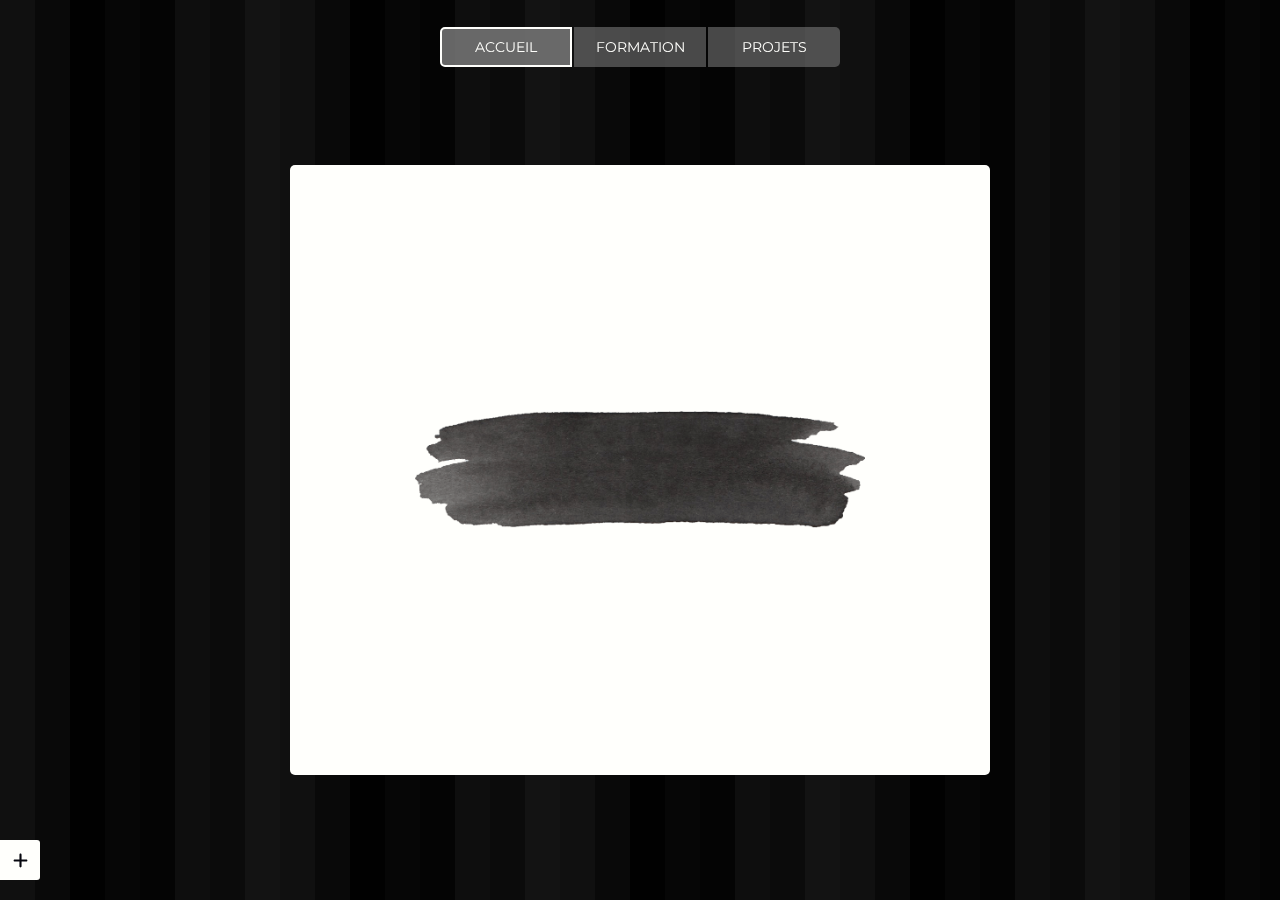
<file: index.html>
<!DOCTYPE html>
<html lang="fr">

<head>
    <meta charset="UTF-8">
    <meta http-equiv="X-UA-Compatible" content="IE=edge">
    <meta name="viewport" content="width=device-width, initial-scale=1.0">
    <link rel="stylesheet" href="style.min.css">
    <link rel="icon" type="image/png" href="img/icon-portfolio.png">
    <title>Le petit portfolio de Yolène</title>
</head>

<body>

    <!-- Barre de navigation -->

    <nav id="navBar">

        <ul>
            <li>
                <a href="#accueil">Accueil</a>
            </li>
            <li>
                <a href="#formation">Formation</a>
            </li>
            <li>
                <a href="#projets">Projets</a>
            </li>
        </ul>

        <div id="btnMenu">
            <div class="ligne"></div>
        </div>

    </nav>


    <!-- Barre media -->

    <div id="media">

        <a href="https://www.linkedin.com/in/constable-yolene/" target="_blank"><svg xmlns="http://www.w3.org/2000/svg"
                fill="#06070E" width="22" height="22" viewBox="0 0 448 512">
                <path
                    d="M416 32H31.9C14.3 32 0 46.5 0 64.3v383.4C0 465.5 14.3 480 31.9 480H416c17.6 0 32-14.5 32-32.3V64.3c0-17.8-14.4-32.3-32-32.3zM135.4 416H69V202.2h66.5V416zm-33.2-243c-21.3 0-38.5-17.3-38.5-38.5S80.9 96 102.2 96c21.2 0 38.5 17.3 38.5 38.5 0 21.3-17.2 38.5-38.5 38.5zm282.1 243h-66.4V312c0-24.8-.5-56.7-34.5-56.7-34.6 0-39.9 27-39.9 54.9V416h-66.4V202.2h63.7v29.2h.9c8.9-16.8 30.6-34.5 62.9-34.5 67.2 0 79.7 44.3 79.7 101.9V416z" />
            </svg></a>
        <a href="https://github.com/Yawleen" target="_blank"><svg xmlns="http://www.w3.org/2000/svg" fill="#06070E"
                width="22" height="22" viewBox="0 0 496 512">
                <path
                    d="M165.9 397.4c0 2-2.3 3.6-5.2 3.6-3.3.3-5.6-1.3-5.6-3.6 0-2 2.3-3.6 5.2-3.6 3-.3 5.6 1.3 5.6 3.6zm-31.1-4.5c-.7 2 1.3 4.3 4.3 4.9 2.6 1 5.6 0 6.2-2s-1.3-4.3-4.3-5.2c-2.6-.7-5.5.3-6.2 2.3zm44.2-1.7c-2.9.7-4.9 2.6-4.6 4.9.3 2 2.9 3.3 5.9 2.6 2.9-.7 4.9-2.6 4.6-4.6-.3-1.9-3-3.2-5.9-2.9zM244.8 8C106.1 8 0 113.3 0 252c0 110.9 69.8 205.8 169.5 239.2 12.8 2.3 17.3-5.6 17.3-12.1 0-6.2-.3-40.4-.3-61.4 0 0-70 15-84.7-29.8 0 0-11.4-29.1-27.8-36.6 0 0-22.9-15.7 1.6-15.4 0 0 24.9 2 38.6 25.8 21.9 38.6 58.6 27.5 72.9 20.9 2.3-16 8.8-27.1 16-33.7-55.9-6.2-112.3-14.3-112.3-110.5 0-27.5 7.6-41.3 23.6-58.9-2.6-6.5-11.1-33.3 2.6-67.9 20.9-6.5 69 27 69 27 20-5.6 41.5-8.5 62.8-8.5s42.8 2.9 62.8 8.5c0 0 48.1-33.6 69-27 13.7 34.7 5.2 61.4 2.6 67.9 16 17.7 25.8 31.5 25.8 58.9 0 96.5-58.9 104.2-114.8 110.5 9.2 7.9 17 22.9 17 46.4 0 33.7-.3 75.4-.3 83.6 0 6.5 4.6 14.4 17.3 12.1C428.2 457.8 496 362.9 496 252 496 113.3 383.5 8 244.8 8zM97.2 352.9c-1.3 1-1 3.3.7 5.2 1.6 1.6 3.9 2.3 5.2 1 1.3-1 1-3.3-.7-5.2-1.6-1.6-3.9-2.3-5.2-1zm-10.8-8.1c-.7 1.3.3 2.9 2.3 3.9 1.6 1 3.6.7 4.3-.7.7-1.3-.3-2.9-2.3-3.9-2-.6-3.6-.3-4.3.7zm32.4 35.6c-1.6 1.3-1 4.3 1.3 6.2 2.3 2.3 5.2 2.6 6.5 1 1.3-1.3.7-4.3-1.3-6.2-2.2-2.3-5.2-2.6-6.5-1zm-11.4-14.7c-1.6 1-1.6 3.6 0 5.9 1.6 2.3 4.3 3.3 5.6 2.3 1.6-1.3 1.6-3.9 0-6.2-1.4-2.3-4-3.3-5.6-2z" />
            </svg></a>
        <a href="mailto:yoleneconstable@live.fr"><svg xmlns="http://www.w3.org/2000/svg" fill="#06070E" width="22"
                height="22" viewBox="0 0 512 512">
                <path
                    d="M207.8 20.73c-93.45 18.32-168.7 93.66-187 187.1c-27.64 140.9 68.65 266.2 199.1 285.1c19.01 2.888 36.17-12.26 36.17-31.49l.0001-.6631c0-15.74-11.44-28.88-26.84-31.24c-84.35-12.98-149.2-86.13-149.2-174.2c0-102.9 88.61-185.5 193.4-175.4c91.54 8.869 158.6 91.25 158.6 183.2l0 16.16c0 22.09-17.94 40.05-40 40.05s-40.01-17.96-40.01-40.05v-120.1c0-8.847-7.161-16.02-16.01-16.02l-31.98 .0036c-7.299 0-13.2 4.992-15.12 11.68c-24.85-12.15-54.24-16.38-86.06-5.106c-38.75 13.73-68.12 48.91-73.72 89.64c-9.483 69.01 43.81 128 110.9 128c26.44 0 50.43-9.544 69.59-24.88c24 31.3 65.23 48.69 109.4 37.49C465.2 369.3 496 324.1 495.1 277.2V256.3C495.1 107.1 361.2-9.332 207.8 20.73zM239.1 304.3c-26.47 0-48-21.56-48-48.05s21.53-48.05 48-48.05s48 21.56 48 48.05S266.5 304.3 239.1 304.3z" />
            </svg></a>
        <span>
            <svg xmlns="http://www.w3.org/2000/svg" class="plus" fill="#06070E" width="17" height="17"
                viewBox="0 0 448 512">
                <path
                    d="M432 256c0 17.69-14.33 32.01-32 32.01H256v144c0 17.69-14.33 31.99-32 31.99s-32-14.3-32-31.99v-144H48c-17.67 0-32-14.32-32-32.01s14.33-31.99 32-31.99H192v-144c0-17.69 14.33-32.01 32-32.01s32 14.32 32 32.01v144h144C417.7 224 432 238.3 432 256z" />
            </svg>
        </span>

    </div>


    <!-- Section Accueil -->

    <section id="accueil">

        <div class="bloc">
            <div id="bienvenue">
                <h1>Bienvenue</h1>
            </div>
            <div id="presentation">
                <div id="dot-paint"></div>
                <div class="container">
                    <div id="cadre-photo">
                        <img src="img/me.png" alt="ma photo">
                    </div>
                    <div id="qui-suis-je">
                        <p>Je suis Yolène Constable, une <strong>développeuse front-end junior</strong>,
                            <strong>spécialisée dans les
                                frameworks JavaScript</strong> tels que <strong>ReactJS</strong>,
                            <strong>Next.js</strong> et <strong>React Native</strong>.
                            J'aime développer des interfaces utilisateur Web et Mobile qui allient
                            <strong>esthétique</strong>,
                            <strong>performance</strong> et <strong>accessibilité</strong>.
                        </p>
                        <p>
                            Pour moi, le développement front-end est bien plus qu'une simple traduction de maquettes en
                            code.
                            C’est l’art de donner vie à des idées, de rendre le web accessible à tous, et d’offrir des
                            expériences utilisateur qui marquent.
                        </p>
                        <p>
                            Mes atouts principaux sont ma <strong>curiosité</strong> et ma <strong>capacité
                                d'adaptation</strong> :
                            je m'efforce de rester à la pointe des tendances et des technologies pour proposer des
                            <strong>solutions modernes et de qualité</strong>.
                        </p>
                        <p> Je suis toujours en quête de nouveaux défis et prête à transformer toute idée en réalité
                            numérique.</p>
                    </div>
                </div>
                <div class="media">
                    <a href="https://www.linkedin.com/in/constable-yolene/" target="_blank"><svg
                            xmlns="http://www.w3.org/2000/svg" fill="#06070E" width="25" height="25"
                            viewBox="0 0 448 512">
                            <path
                                d="M416 32H31.9C14.3 32 0 46.5 0 64.3v383.4C0 465.5 14.3 480 31.9 480H416c17.6 0 32-14.5 32-32.3V64.3c0-17.8-14.4-32.3-32-32.3zM135.4 416H69V202.2h66.5V416zm-33.2-243c-21.3 0-38.5-17.3-38.5-38.5S80.9 96 102.2 96c21.2 0 38.5 17.3 38.5 38.5 0 21.3-17.2 38.5-38.5 38.5zm282.1 243h-66.4V312c0-24.8-.5-56.7-34.5-56.7-34.6 0-39.9 27-39.9 54.9V416h-66.4V202.2h63.7v29.2h.9c8.9-16.8 30.6-34.5 62.9-34.5 67.2 0 79.7 44.3 79.7 101.9V416z" />
                        </svg></a>
                    <a href="https://github.com/Yawleen" target="_blank"><svg xmlns="http://www.w3.org/2000/svg"
                            fill="#06070E" width="25" height="25" viewBox="0 0 496 512">
                            <path
                                d="M165.9 397.4c0 2-2.3 3.6-5.2 3.6-3.3.3-5.6-1.3-5.6-3.6 0-2 2.3-3.6 5.2-3.6 3-.3 5.6 1.3 5.6 3.6zm-31.1-4.5c-.7 2 1.3 4.3 4.3 4.9 2.6 1 5.6 0 6.2-2s-1.3-4.3-4.3-5.2c-2.6-.7-5.5.3-6.2 2.3zm44.2-1.7c-2.9.7-4.9 2.6-4.6 4.9.3 2 2.9 3.3 5.9 2.6 2.9-.7 4.9-2.6 4.6-4.6-.3-1.9-3-3.2-5.9-2.9zM244.8 8C106.1 8 0 113.3 0 252c0 110.9 69.8 205.8 169.5 239.2 12.8 2.3 17.3-5.6 17.3-12.1 0-6.2-.3-40.4-.3-61.4 0 0-70 15-84.7-29.8 0 0-11.4-29.1-27.8-36.6 0 0-22.9-15.7 1.6-15.4 0 0 24.9 2 38.6 25.8 21.9 38.6 58.6 27.5 72.9 20.9 2.3-16 8.8-27.1 16-33.7-55.9-6.2-112.3-14.3-112.3-110.5 0-27.5 7.6-41.3 23.6-58.9-2.6-6.5-11.1-33.3 2.6-67.9 20.9-6.5 69 27 69 27 20-5.6 41.5-8.5 62.8-8.5s42.8 2.9 62.8 8.5c0 0 48.1-33.6 69-27 13.7 34.7 5.2 61.4 2.6 67.9 16 17.7 25.8 31.5 25.8 58.9 0 96.5-58.9 104.2-114.8 110.5 9.2 7.9 17 22.9 17 46.4 0 33.7-.3 75.4-.3 83.6 0 6.5 4.6 14.4 17.3 12.1C428.2 457.8 496 362.9 496 252 496 113.3 383.5 8 244.8 8zM97.2 352.9c-1.3 1-1 3.3.7 5.2 1.6 1.6 3.9 2.3 5.2 1 1.3-1 1-3.3-.7-5.2-1.6-1.6-3.9-2.3-5.2-1zm-10.8-8.1c-.7 1.3.3 2.9 2.3 3.9 1.6 1 3.6.7 4.3-.7.7-1.3-.3-2.9-2.3-3.9-2-.6-3.6-.3-4.3.7zm32.4 35.6c-1.6 1.3-1 4.3 1.3 6.2 2.3 2.3 5.2 2.6 6.5 1 1.3-1.3.7-4.3-1.3-6.2-2.2-2.3-5.2-2.6-6.5-1zm-11.4-14.7c-1.6 1-1.6 3.6 0 5.9 1.6 2.3 4.3 3.3 5.6 2.3 1.6-1.3 1.6-3.9 0-6.2-1.4-2.3-4-3.3-5.6-2z" />
                        </svg></a>
                    <a href="mailto:yoleneconstable@live.fr"><svg xmlns="http://www.w3.org/2000/svg" fill="#06070E"
                            width="25" height="25" viewBox="0 0 512 512">
                            <path
                                d="M207.8 20.73c-93.45 18.32-168.7 93.66-187 187.1c-27.64 140.9 68.65 266.2 199.1 285.1c19.01 2.888 36.17-12.26 36.17-31.49l.0001-.6631c0-15.74-11.44-28.88-26.84-31.24c-84.35-12.98-149.2-86.13-149.2-174.2c0-102.9 88.61-185.5 193.4-175.4c91.54 8.869 158.6 91.25 158.6 183.2l0 16.16c0 22.09-17.94 40.05-40 40.05s-40.01-17.96-40.01-40.05v-120.1c0-8.847-7.161-16.02-16.01-16.02l-31.98 .0036c-7.299 0-13.2 4.992-15.12 11.68c-24.85-12.15-54.24-16.38-86.06-5.106c-38.75 13.73-68.12 48.91-73.72 89.64c-9.483 69.01 43.81 128 110.9 128c26.44 0 50.43-9.544 69.59-24.88c24 31.3 65.23 48.69 109.4 37.49C465.2 369.3 496 324.1 495.1 277.2V256.3C495.1 107.1 361.2-9.332 207.8 20.73zM239.1 304.3c-26.47 0-48-21.56-48-48.05s21.53-48.05 48-48.05s48 21.56 48 48.05S266.5 304.3 239.1 304.3z" />
                        </svg></a>
                </div>
            </div>
        </div>

        <!-- <div class="footer">
            <p>2022 © Yolène CONSTABLE</p>
        </div> -->

    </section>

    <!-- Section Formation -->

    <section id="formation">

        <h2>Formation</h2>

        <div id="timeline">

            <div class="formation" id="formation1">
                <h4>Baccalauréat série ES | Lycée Paul Émile Victor</h4>
                <p>2015-2016</p>
                <p>Économie, Sociologie, Mathématiques, Sciences, Français et Langues vivantes</p>
                <svg xmlns="http://www.w3.org/2000/svg" width="35" height="35" fill="#06070E" viewBox="0 0 640 512">
                    <path
                        d="M623.1 136.9l-282.7-101.2c-13.73-4.91-28.7-4.91-42.43 0L16.05 136.9C6.438 140.4 0 149.6 0 160s6.438 19.65 16.05 23.09L76.07 204.6c-11.89 15.8-20.26 34.16-24.55 53.95C40.05 263.4 32 274.8 32 288c0 9.953 4.814 18.49 11.94 24.36l-24.83 149C17.48 471.1 25 480 34.89 480H93.11c9.887 0 17.41-8.879 15.78-18.63l-24.83-149C91.19 306.5 96 297.1 96 288c0-10.29-5.174-19.03-12.72-24.89c4.252-17.76 12.88-33.82 24.94-47.03l190.6 68.23c13.73 4.91 28.7 4.91 42.43 0l282.7-101.2C633.6 179.6 640 170.4 640 160S633.6 140.4 623.1 136.9zM351.1 314.4C341.7 318.1 330.9 320 320 320c-10.92 0-21.69-1.867-32-5.555L142.8 262.5L128 405.3C128 446.6 213.1 480 320 480c105.1 0 192-33.4 192-74.67l-14.78-142.9L351.1 314.4z" />
                </svg>
            </div>

            <div class="formation" id="formation2">
                <h4>Licence Sciences du Langage, parcours Traitement Informatique des Corpus | UPN</h4>
                <p>2016-2019</p>
                <p>Phonétique, phonologie, morphologie, syntaxe, sémantique, documents électroniques, logique formelle
                    et linguistique informatique</p>
                <svg xmlns="http://www.w3.org/2000/svg" width="35" height="35" fill="#06070E" viewBox="0 0 640 512">
                    <path
                        d="M623.1 136.9l-282.7-101.2c-13.73-4.91-28.7-4.91-42.43 0L16.05 136.9C6.438 140.4 0 149.6 0 160s6.438 19.65 16.05 23.09L76.07 204.6c-11.89 15.8-20.26 34.16-24.55 53.95C40.05 263.4 32 274.8 32 288c0 9.953 4.814 18.49 11.94 24.36l-24.83 149C17.48 471.1 25 480 34.89 480H93.11c9.887 0 17.41-8.879 15.78-18.63l-24.83-149C91.19 306.5 96 297.1 96 288c0-10.29-5.174-19.03-12.72-24.89c4.252-17.76 12.88-33.82 24.94-47.03l190.6 68.23c13.73 4.91 28.7 4.91 42.43 0l282.7-101.2C633.6 179.6 640 170.4 640 160S633.6 140.4 623.1 136.9zM351.1 314.4C341.7 318.1 330.9 320 320 320c-10.92 0-21.69-1.867-32-5.555L142.8 262.5L128 405.3C128 446.6 213.1 480 320 480c105.1 0 192-33.4 192-74.67l-14.78-142.9L351.1 314.4z" />
                </svg>
            </div>

            <div class="formation" id="formation3">
                <h4>Master Traitement Automatique des Langues | UPN</h4>
                <p>2019-2021</p>
                <p>Bases de données et PHP, langages du Web sémantique, documents structurés, programmation orientée
                    objet avec Python et apprentissage automatique</p>
                <svg xmlns="http://www.w3.org/2000/svg" width="35" height="35" fill="#06070E" viewBox="0 0 640 512">
                    <path
                        d="M623.1 136.9l-282.7-101.2c-13.73-4.91-28.7-4.91-42.43 0L16.05 136.9C6.438 140.4 0 149.6 0 160s6.438 19.65 16.05 23.09L76.07 204.6c-11.89 15.8-20.26 34.16-24.55 53.95C40.05 263.4 32 274.8 32 288c0 9.953 4.814 18.49 11.94 24.36l-24.83 149C17.48 471.1 25 480 34.89 480H93.11c9.887 0 17.41-8.879 15.78-18.63l-24.83-149C91.19 306.5 96 297.1 96 288c0-10.29-5.174-19.03-12.72-24.89c4.252-17.76 12.88-33.82 24.94-47.03l190.6 68.23c13.73 4.91 28.7 4.91 42.43 0l282.7-101.2C633.6 179.6 640 170.4 640 160S633.6 140.4 623.1 136.9zM351.1 314.4C341.7 318.1 330.9 320 320 320c-10.92 0-21.69-1.867-32-5.555L142.8 262.5L128 405.3C128 446.6 213.1 480 320 480c105.1 0 192-33.4 192-74.67l-14.78-142.9L351.1 314.4z" />
                </svg>
            </div>

            <div class="formation" id="formation4">
                <h4>Formations en Développement Web | Udemy</h4>
                <p>2021-2022</p>
                <p>HTML5/CSS3, Bootstrap 5, JavaScript et PHP/MySQL</p>
                <svg xmlns="http://www.w3.org/2000/svg" width="32" height="32" fill="#06070E" class="bi bi-award-fill"
                    viewBox="0 0 16 16">
                    <path
                        d="m8 0 1.669.864 1.858.282.842 1.68 1.337 1.32L13.4 6l.306 1.854-1.337 1.32-.842 1.68-1.858.282L8 12l-1.669-.864-1.858-.282-.842-1.68-1.337-1.32L2.6 6l-.306-1.854 1.337-1.32.842-1.68L6.331.864 8 0z" />
                    <path d="M4 11.794V16l4-1 4 1v-4.206l-2.018.306L8 13.126 6.018 12.1 4 11.794z" />
                </svg>
            </div>

            <div class="formation" id="formation5">
                <h4>Mastère 1 Développement Web | ECV Digital</h4>
                <p>2022-2023</p>
                <p>Ergonomie & architecture UX, création graphique, stack PHP/MYSQL, framework back-end (Symfony),
                    developer experience (Git/GitHub), POO/PHP, API, JavaScript, CMS WordPress, React, gestion de projet
                    Agile, certification OPQUAST, design patterns</p>
                <svg xmlns="http://www.w3.org/2000/svg" width="35" height="35" fill="#06070E" viewBox="0 0 640 512">
                    <path
                        d="M623.1 136.9l-282.7-101.2c-13.73-4.91-28.7-4.91-42.43 0L16.05 136.9C6.438 140.4 0 149.6 0 160s6.438 19.65 16.05 23.09L76.07 204.6c-11.89 15.8-20.26 34.16-24.55 53.95C40.05 263.4 32 274.8 32 288c0 9.953 4.814 18.49 11.94 24.36l-24.83 149C17.48 471.1 25 480 34.89 480H93.11c9.887 0 17.41-8.879 15.78-18.63l-24.83-149C91.19 306.5 96 297.1 96 288c0-10.29-5.174-19.03-12.72-24.89c4.252-17.76 12.88-33.82 24.94-47.03l190.6 68.23c13.73 4.91 28.7 4.91 42.43 0l282.7-101.2C633.6 179.6 640 170.4 640 160S633.6 140.4 623.1 136.9zM351.1 314.4C341.7 318.1 330.9 320 320 320c-10.92 0-21.69-1.867-32-5.555L142.8 262.5L128 405.3C128 446.6 213.1 480 320 480c105.1 0 192-33.4 192-74.67l-14.78-142.9L351.1 314.4z" />
                </svg>
            </div>

            <div class="formation" id="formation6">
                <h4>Mastère 2 Développement Web | ECV Digital</h4>
                <p>2023-2024</p>
                <p>Atelier UX, éco-conception Web, framework back-end (Symfony), gestion de projet Agile, microservices,
                    React, React Native, serverless</p>
            </div>

            <div id="ligne">
                <div class="point"></div>
                <div class="point"></div>
                <div class="point"></div>
                <div class="point"></div>
                <div class="point"></div>
                <div class="point"></div>
            </div>

        </div>


        <!-- <div class="footer">
            <p>2022 © Yolène CONSTABLE</p>
        </div> -->

    </section>

    <!-- Section Projets -->

    <section id="projets">

        <h2>Projets</h2>

        <div id="galerie">

            <a href="./projets/projets-javascript/le-juste-prix-avec-javascript/index.html" target="_blank">

                <div class="projet" id="projet1">
                    <div class="illustration">
                        <img src="img/juste-prix.png" alt="image projet juste prix">
                    </div>

                    <div class="description">
                        <h5>Le jeu du Juste Prix</h5>
                        <p>Le Juste Prix, juste pour le fun !</p>
                    </div>
                </div>

            </a>

            <a href="./projets/projets-javascript/application-meteo/application-meteo.html" target="_blank">

                <div class="projet" id="projet2">
                    <div class="illustration">
                        <img src="img/app-meteo.png" alt="image projet app météo">
                    </div>

                    <div class="description">
                        <h5>Application météo</h5>
                        <p>Une application météo pour voir le temps qu'il fait où vous êtes ou dans la ville de votre
                            choix.</p>
                    </div>
                </div>

            </a>

            <a href="./projets/projets-javascript/to-do-list/to-do-list.html" target="_blank">

                <div class="projet" id="projet3">
                    <div class="illustration">
                        <img src="img/to-do-list.png" alt="image projet to-do list">
                    </div>

                    <div class="description">
                        <h5>To-do list</h5>
                        <p>Amusez-vous à créer et supprimer des tâches à faire dans cette to-do list.</p>
                    </div>
                </div>

            </a>

            <a href="./projets/projets-javascript/recherche-github/recherche-github.html" target="_blank">

                <div class="projet" id="projet4">
                    <div class="illustration">
                        <img src="img/recherche-github.png" alt="image projet recherche Github">
                    </div>

                    <div class="description">
                        <h5>Recherche d'utilisateur GitHub</h5>
                        <p>Une barre de recherche pour rechercher tous les utilisateurs GitHub.</p>
                    </div>
                </div>

            </a>

            <a href="./projets/projets-javascript/generateur-css-linear-gradient/linear-gradient-app.html"
                target="_blank">

                <div class="projet" id="projet5">
                    <div class="illustration">
                        <img src="img/generateur-css-linear-gradient.png"
                            alt="image projet générateur de dégradé linéaire">
                    </div>

                    <div class="description">
                        <h5>Générateur CSS de dégradé linéaire</h5>
                        <p>Un outil pour développeurs qui permet de visualiser et créer instantanément de jolis dégradés
                            pour des sites ou applications.</p>
                    </div>
                </div>

            </a>

            <a href="./projets/projets-javascript/generateur-css-style-img/generateur-css-style-img.html"
                target="_blank">

                <div class="projet" id="projet6">
                    <div class="illustration">
                        <img src="img/generateur-css-style-img.png" alt="image projet générateur de style pour image">
                    </div>

                    <div class="description">
                        <h5>Générateur CSS pour la stylisation d'images</h5>
                        <p>Un autre outil pour développeurs, utile pour personnaliser le style de vos images.</p>
                    </div>
                </div>

            </a>

            <a href="./projets/projets-javascript/jeu-de-memoire/jeu-memoire.html" target="_blank">

                <div class="projet" id="projet7">
                    <div class="illustration">
                        <img src="img/jeu-memoire.png" alt="image projet jeu de mémoire">
                    </div>

                    <div class="description">
                        <h5>Jeu de mémoire</h5>
                        <p>Travaillez votre mémoire avec ce petit memory.</p>
                    </div>
                </div>

            </a>

            <a href="https://mariaguyde.github.io/bubble_project/" target="_blank">

                <div class="projet" id="projet8">
                    <div class="illustration">
                        <img src="./img/restaurant.png" alt="image projet Bubulle">
                    </div>

                    <div class="description">
                        <h5>Bubulle</h5>
                        <p>Site de commande pour les bornes d’un café/restaurant fictif qui vend des banh mis et des
                            bubble tea.</p>
                    </div>
                </div>

            </a>

        </div>


        <div class="footer">
            <p>2022 © Yolène CONSTABLE</p>
        </div>

    </section>

    <script src="script.min.js"></script>
</body>

</html>
</file>
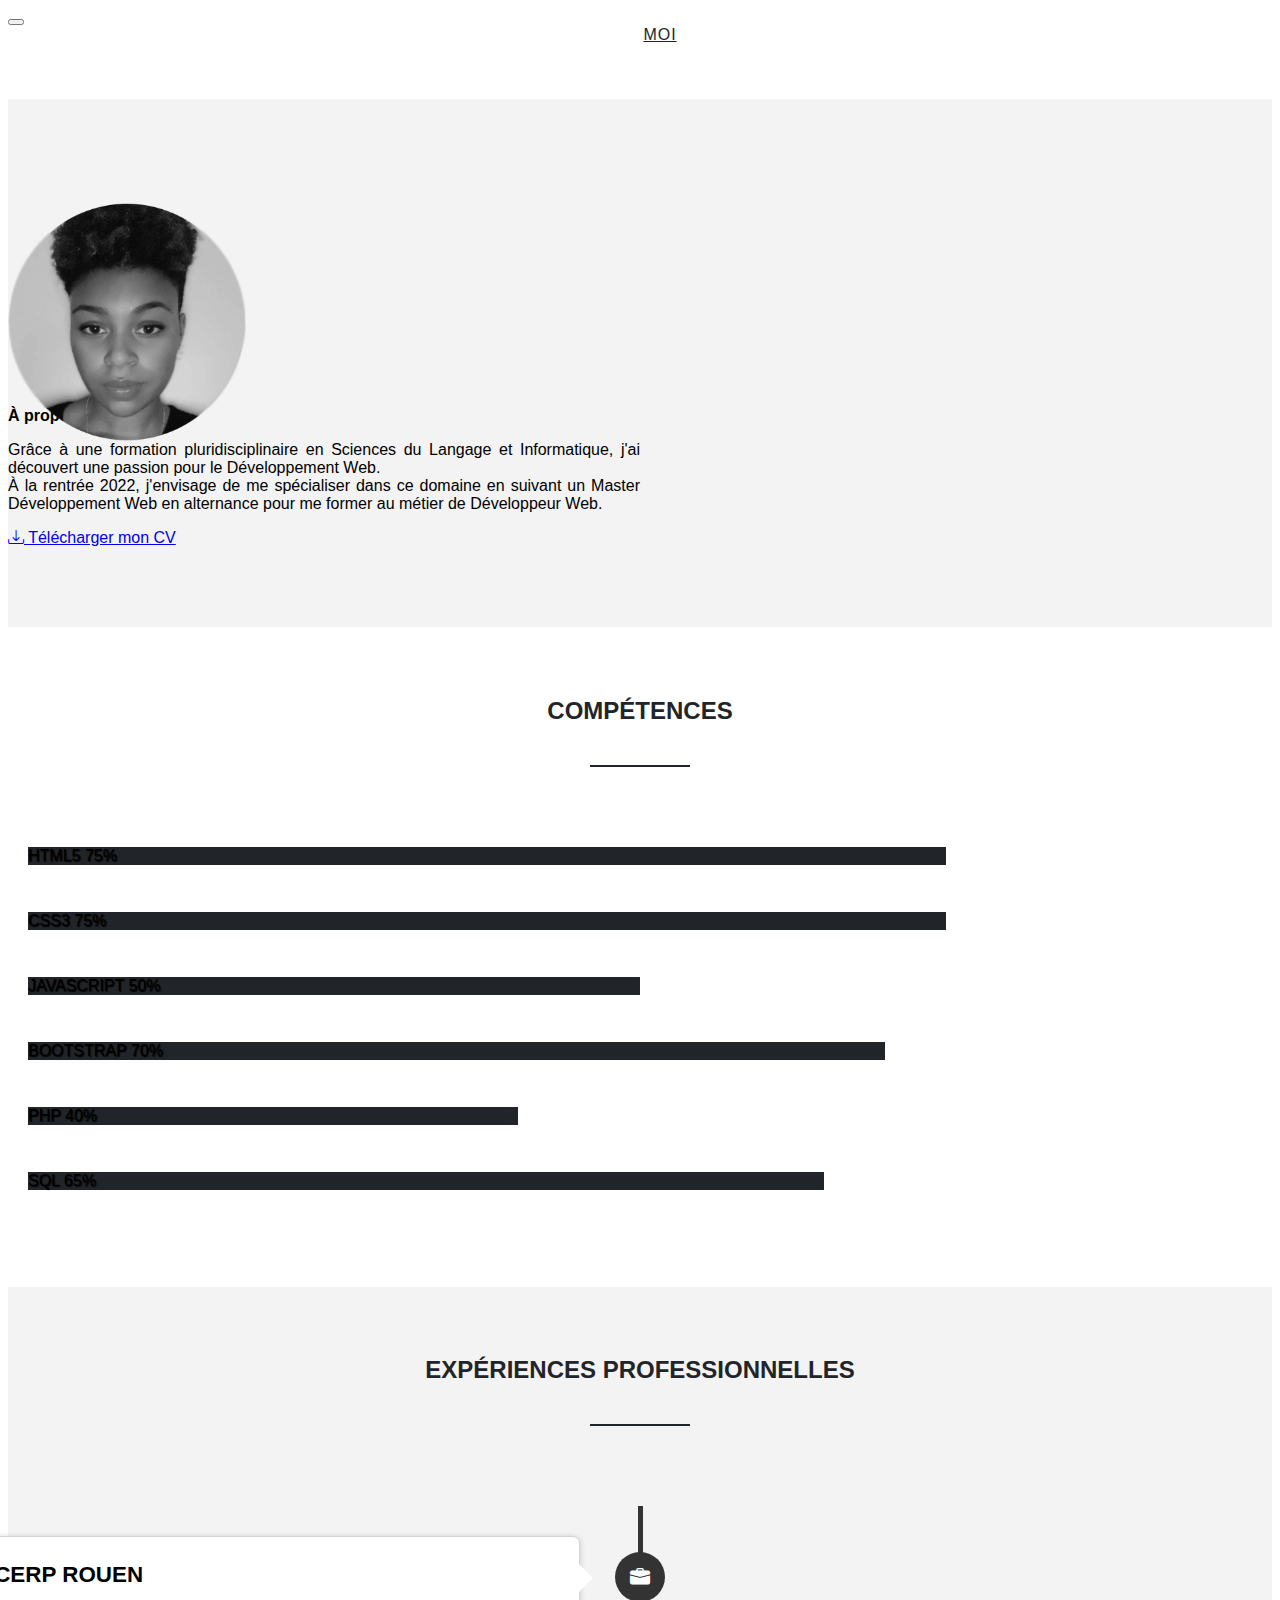
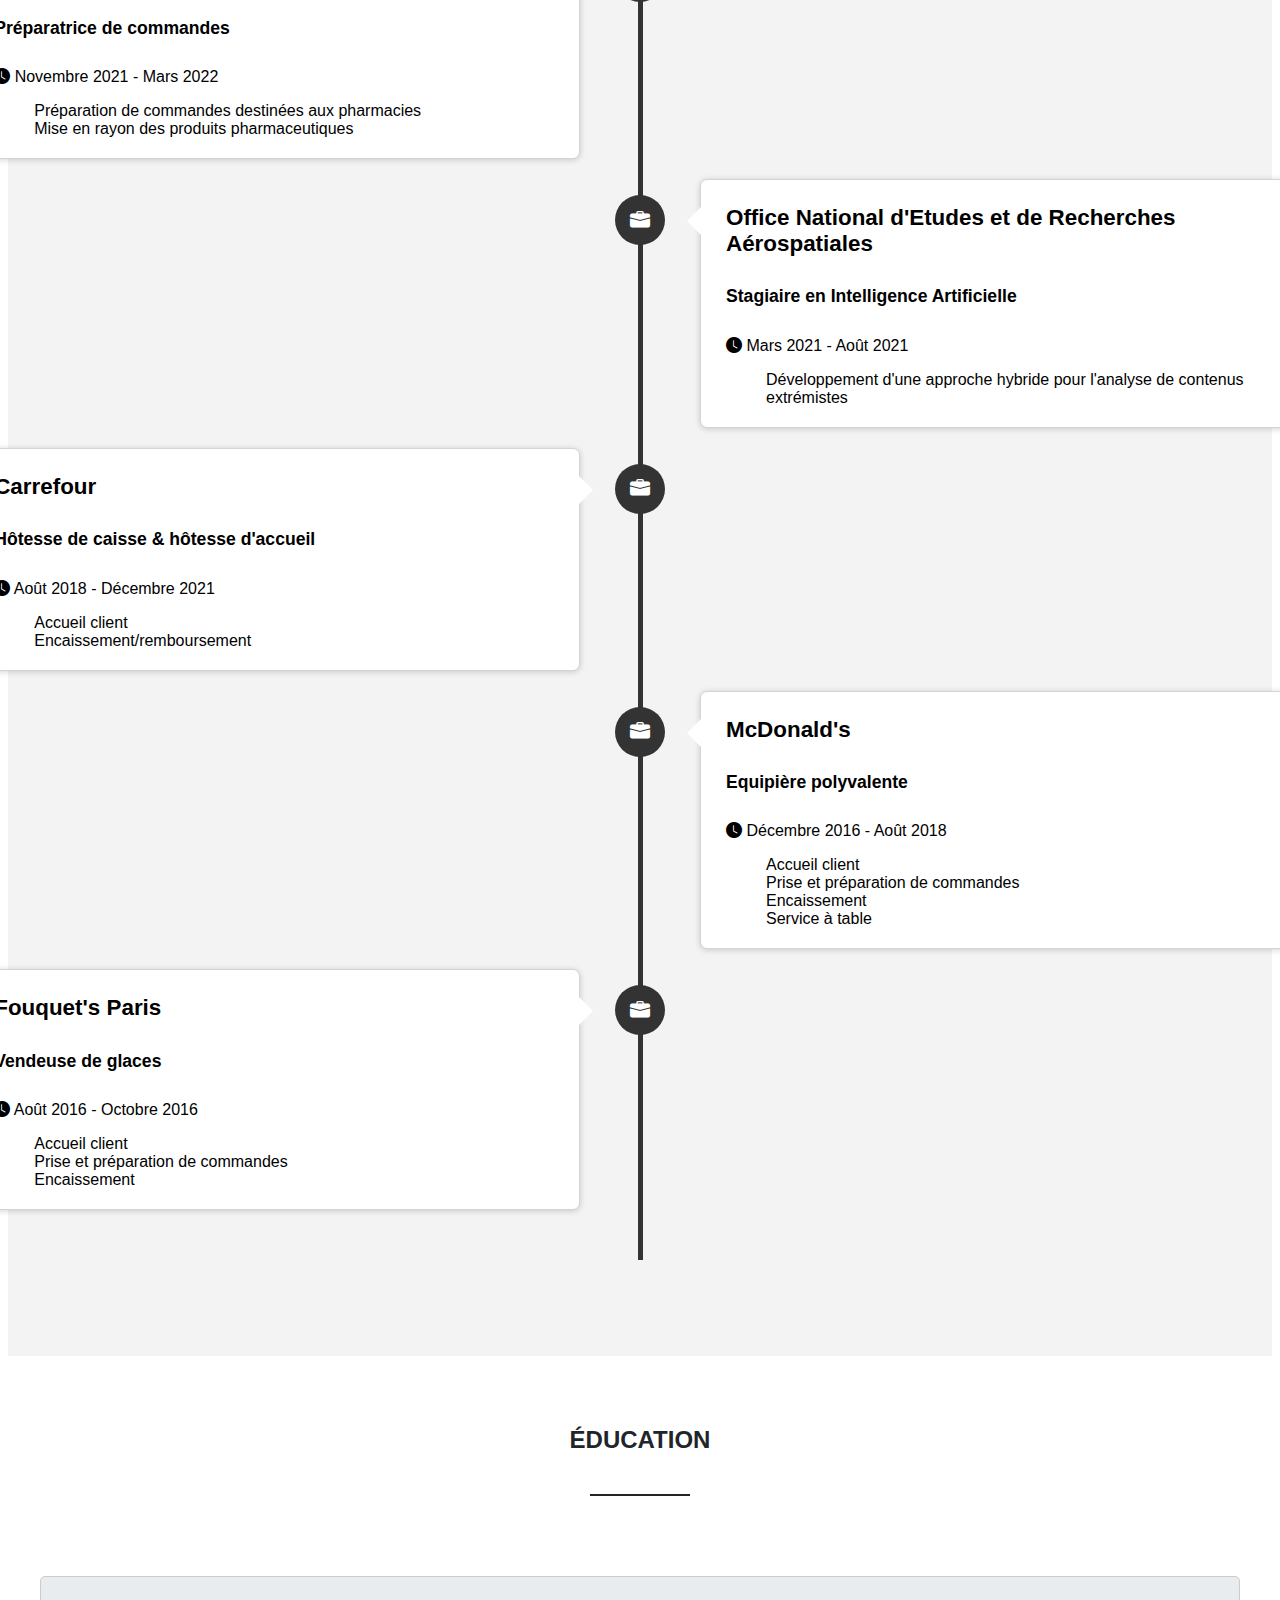
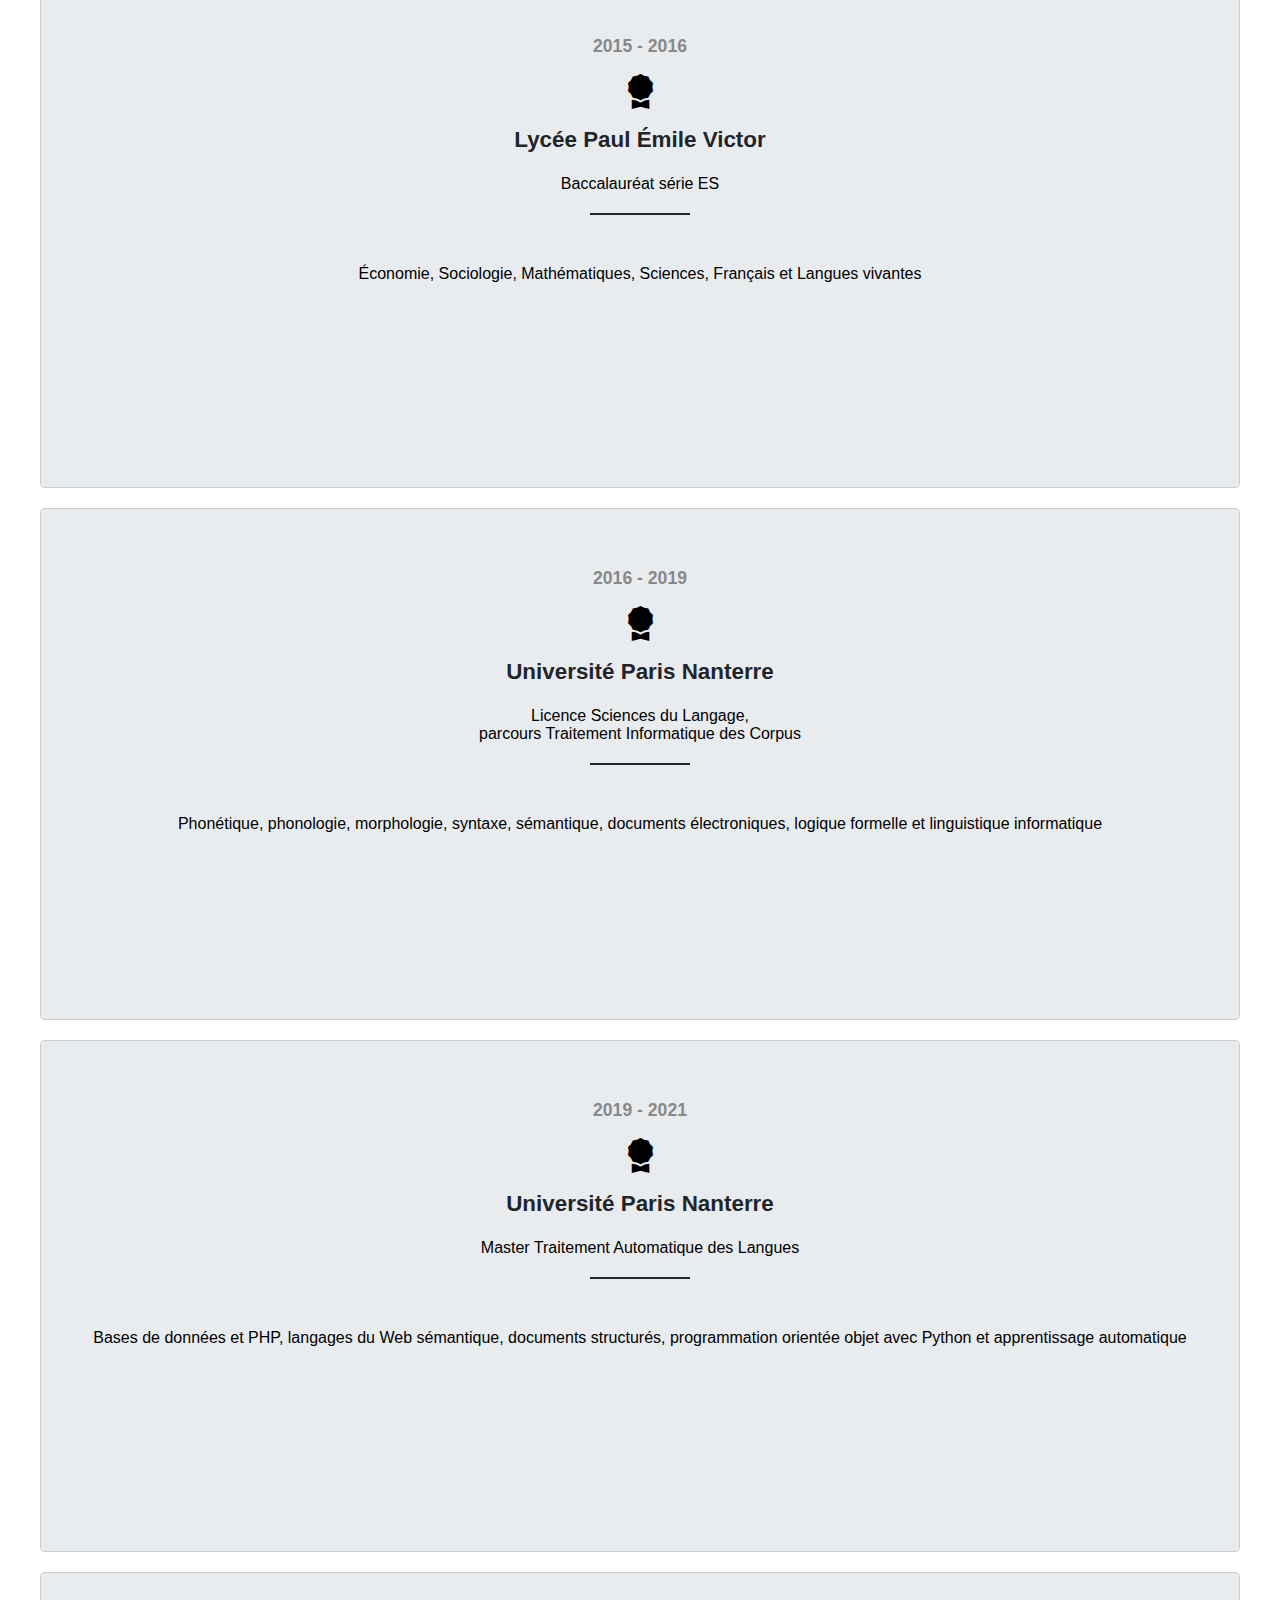
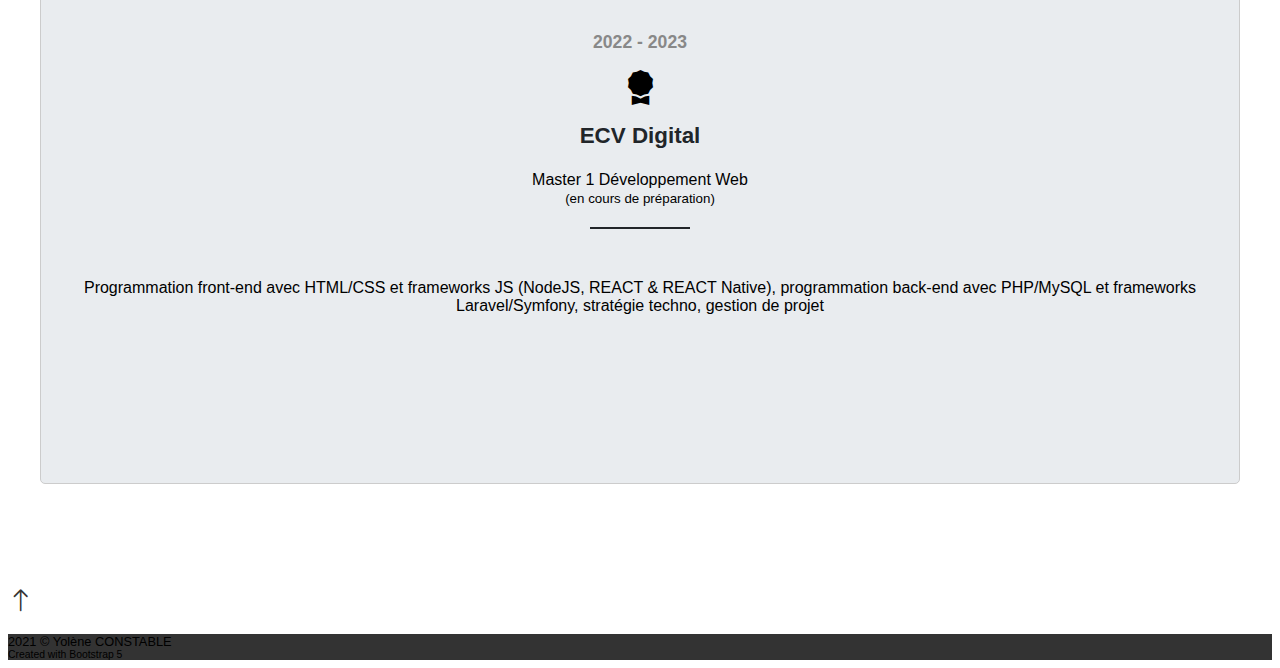
<file: projets/projets-html-css/CV.html>
<!DOCTYPE html>
<html lang="fr">

<head>
  <meta charset="UTF-8">
  <meta http-equiv="X-UA-Compatible" content="IE=edge">
  <meta name="viewport" content="width=device-width, initial-scale=1.0">
  <link rel="stylesheet" href="design/default.css">
  <link href="https://cdn.jsdelivr.net/npm/bootstrap@5.1.3/dist/css/bootstrap.min.css" rel="stylesheet"
    integrity="sha384-1BmE4kWBq78iYhFldvKuhfTAU6auU8tT94WrHftjDbrCEXSU1oBoqyl2QvZ6jIW3" crossorigin="anonymous">
  <link rel="stylesheet" href="https://cdn.jsdelivr.net/npm/bootstrap-icons@1.7.2/font/bootstrap-icons.css">
  <link rel="icon" type="image/png" href="../../img/icon-portfolio.png">
  <script src="https://cdn.jsdelivr.net/npm/bootstrap@5.1.3/dist/js/bootstrap.bundle.min.js"
    integrity="sha384-ka7Sk0Gln4gmtz2MlQnikT1wXgYsOg+OMhuP+IlRH9sENBO0LRn5q+8nbTov4+1p"
    crossorigin="anonymous"></script>
  <title>Mon CV</title>
</head>

<body data-bs-spy="scroll" data-bs-target="#myNavbar">


  <nav id="myNavbar" class="navbar navbar-expand-lg navbar-dark bg-dark sticky-top">
    <div class="container-fluid">
      <button class="navbar-toggler" type="button" data-bs-toggle="collapse" data-bs-target="#navbarNavDropdown"
        aria-controls="navbarNavDropdown" aria-expanded="false" aria-label="Toggle navigation">
        <span class="navbar-toggler-icon"></span>
      </button>
      <div class="collapse navbar-collapse" id="navbarNavDropdown">
        <ul class="navbar-nav">
          <li class="nav-item">
            <a class="nav-link active" aria-current="page" href="#about">Moi</a>
          </li>
          <li class="nav-item">
            <a class="nav-link" href="#skills">Compétences</a>
          </li>
          <li class="nav-item">
            <a class="nav-link" href="#experiences">Expériences</a>
          </li>
          <li class="nav-item">
            <a class="nav-link" href="#education">Éducation</a>
          </li>
        </ul>
      </div>
    </div>
  </nav>


  <section id="about" class="container-fluid">

    <div class="rel m-auto mb-4 text-center">
      <img src="../../img/me.png" alt="ma_photo">
    </div>
    <div class="m-auto bg-light p-5 rounded shadow-lg">
      <p class="text-center text-uppercase mb-4" style="font-weight: 600;">À propos de moi</p>
      <p class="text-black" style="text-align: justify">Grâce à une formation pluridisciplinaire en Sciences du Langage
        et Informatique,
        j'ai découvert une passion pour le Développement Web. <br>À la rentrée 2022, j'envisage de me spécialiser dans
        ce domaine en suivant un Master
        Développement Web en alternance pour me former au métier de Développeur Web.
      </p>
      <div class="text-center mt-4">
        <a href="CV_CONSTABLE_Yolène_Développeur_Web_Alternance.pdf" download
          class="btn btn-dark btn-sm"><span class="bi bi-download"></span> Télécharger mon CV</a>
      </div>
    </div>

  </section>


  <section id="skills">

    <div class="heading">
      <h2>Compétences</h2>
    </div>

    <div class="divider">
    </div>

    <div class="container">
      <div class="row">
        <div class="col-lg-6">
          <div class="progress">
            <div class="progress-bar progress-bar-striped progress-bar-animated" role="progressbar" style="width: 75%;"
              aria-valuenow="75" aria-valuemin="0" aria-valuemax="100">
              <p>HTML5 75%</p>
            </div>
          </div>
          <div class="progress">
            <div class="progress-bar progress-bar-striped progress-bar-animated" role="progressbar" style="width: 75%;"
              aria-valuenow="75" aria-valuemin="0" aria-valuemax="100">
              <p>CSS3 75%</p>
            </div>
          </div>
          <div class="progress">
            <div class="progress-bar progress-bar-striped progress-bar-animated" role="progressbar" style="width: 50%;"
              aria-valuenow="50" aria-valuemin="0" aria-valuemax="100">
              <p>Javascript 50%</p>
            </div>
          </div>
        </div>
        <div class="col-lg-6">
          <div class="progress">
            <div class="progress-bar progress-bar-striped progress-bar-animated" role="progressbar" style="width: 70%;"
              aria-valuenow="70" aria-valuemin="0" aria-valuemax="100">
              <p>Bootstrap 70%</p>
            </div>
          </div>
          <div class="progress">
            <div class="progress-bar progress-bar-striped progress-bar-animated" role="progressbar" style="width: 40%;"
              aria-valuenow="40" aria-valuemin="0" aria-valuemax="100">
              <p>PHP 40%</p>
            </div>
          </div>
          <div class="progress">
            <div class="progress-bar progress-bar-striped progress-bar-animated" role="progressbar" style="width: 65%;"
              aria-valuenow="65" aria-valuemin="0" aria-valuemax="100">
              <p>SQL 65%</p>
            </div>
          </div>
        </div>
      </div>
    </div>

  </section>


  <section id="experiences">

    <div class="container">

      <div class="heading">
        <h2>Expériences professionnelles</h2>
      </div>

      <div class="divider dark">
      </div>

      <ul class="timeline">
        <li>
          <div class="timeline-badge">
            <span class="bi bi-briefcase-fill"></span>
          </div>
          <div class="timeline-panel-container">
            <div class="timeline-panel">
              <div class="timeline-heading">
                <h3 class="fw-bold">CERP ROUEN</h3>
                <h5>Préparatrice de commandes</h5>
                <p class="text-muted"><span class="bi bi-clock-fill"></span> Novembre 2021 - Mars 2022</p>
              </div>
              <div class="timeline-body">
                <ul class="pb-4 ps-0">
                  <li>Préparation de commandes destinées aux pharmacies</li>
                  <li>Mise en rayon des produits pharmaceutiques</li>
                </ul>
              </div>
            </div>
          </div>
        </li>
        <li>
          <div class="timeline-badge">
            <span class="bi bi-briefcase-fill"></span>
          </div>
          <div class="timeline-panel-container-inverted">
            <div class="timeline-panel">
              <div class="timeline-heading">
                <h3 class="fw-bold">Office National d'Etudes et de Recherches Aérospatiales</h3>
                <h5>Stagiaire en Intelligence Artificielle</h5>
                <p class="text-muted"><span class="bi bi-clock-fill"></span> Mars 2021 - Août 2021</p>
              </div>
              <div class="timeline-body">
                <ul class="pb-4 ps-0">
                  <li>
                    Développement d'une approche hybride pour l'analyse de
                    contenus extrémistes</li>
                </ul>
              </div>
            </div>
          </div>
        </li>
        <li>
          <div class="timeline-badge">
            <span class="bi bi-briefcase-fill"></span>
          </div>
          <div class="timeline-panel-container">
            <div class="timeline-panel">
              <div class="timeline-heading">
                <h3 class="fw-bold">Carrefour</h3>
                <h5>Hôtesse de caisse & hôtesse d'accueil</h5>
                <p class="text-muted"><span class="bi bi-clock-fill"></span> Août 2018 - Décembre 2021</p>
              </div>
              <div class="timeline-body">
                <ul class="pb-4 ps-0">
                  <li>Accueil client</li>
                  <li>Encaissement/remboursement</li>
                </ul>
              </div>
            </div>
          </div>
        </li>
        <li>
          <div class="timeline-badge">
            <span class="bi bi-briefcase-fill"></span>
          </div>
          <div class="timeline-panel-container-inverted">
            <div class="timeline-panel">
              <div class="timeline-heading">
                <h3 class="fw-bold">McDonald's</h3>
                <h5>Equipière polyvalente</h5>
                <p class="text-muted"><span class="bi bi-clock-fill"></span> Décembre 2016 - Août 2018</p>
              </div>
              <div class="timeline-body">
                <ul class="pb-4 ps-0">
                  <li>Accueil client</li>
                  <li>Prise et préparation de commandes</li>
                  <li>Encaissement</li>
                  <li>Service à table</li>
                </ul>
              </div>
            </div>
          </div>
        </li>
        <li>
          <div class="timeline-badge">
            <span class="bi bi-briefcase-fill"></span>
          </div>
          <div class="timeline-panel-container">
            <div class="timeline-panel">
              <div class="timeline-heading">
                <h3 class="fw-bold">Fouquet's Paris</h3>
                <h5>Vendeuse de glaces</h5>
                <p class="text-muted"><span class="bi bi-clock-fill"></span> Août 2016 - Octobre 2016</p>
              </div>
              <div class="timeline-body">
                <ul class="pb-4 ps-0">
                  <li>Accueil client</li>
                  <li>Prise et préparation de commandes</li>
                  <li>Encaissement</li>
                </ul>
              </div>
            </div>
          </div>
        </li>
      </ul>
    </div>

  </section>


  <section id="education">

    <div class="container-fluid">
      <div class="heading">
        <h2>Éducation</h2>
      </div>
      <div class="divider">
      </div>
      <div class="row">
        <div class="col-md-6">
          <div class="education-block">
            <h5>2015 - 2016</h5>
            <span class="bi bi-award-fill"></span>
            <h3>Lycée Paul Émile Victor</h3>
            <h4 class="fs-5">Baccalauréat série ES</h4>
            <div class="divider2"></div>
            <p>Économie, Sociologie, Mathématiques, Sciences, Français et Langues vivantes</p>
          </div>
        </div>
        <div class="col-md-6">
          <div class="education-block">
            <h5>2016 - 2019</h5>
            <span class="bi bi-award-fill"></span>
            <h3>Université Paris Nanterre</h3>
            <h4 class="fs-5">Licence Sciences du Langage,<br>parcours Traitement Informatique des Corpus</h4>
            <div class="divider2"></div>
            <p>Phonétique, phonologie, morphologie, syntaxe, sémantique, documents électroniques, logique formelle et
              linguistique informatique</p>
          </div>
        </div>
        <div class="col-md-6">
          <div class="education-block">
            <h5>2019 - 2021</h5>
            <span class="bi bi-award-fill"></span>
            <h3>Université Paris Nanterre</h3>
            <h4 class="fs-5">Master Traitement Automatique des Langues</h4>
            <div class="divider2"></div>
            <p>Bases de données et PHP, langages du Web sémantique, documents structurés, programmation orientée objet
              avec Python et apprentissage automatique</p>
          </div>
        </div>
        <div class="col-md-6">
          <div class="education-block">
            <h5>2022 - 2023</h5>
            <span class="bi bi-award-fill"></span>
            <h3>ECV Digital</h3>
            <h4 class="fs-5">Master 1 Développement Web <br><small class="fs-6">(en cours de préparation)</small></h4>
            <div class="divider2"></div>
            <p>Programmation front-end avec HTML/CSS et frameworks
              JS (NodeJS, REACT & REACT Native), programmation back-end avec PHP/MySQL et frameworks
              Laravel/Symfony, stratégie techno, gestion de projet</p>
          </div>
        </div>
      </div>
    </div>

  </section>


  <div class="text-center mb-5">
    <a href="#about">
      <span class="up bi bi-arrow-up"></span>
    </a>
  </div>


  <footer class="p-2 text-center">
      <p class="text-white">2021 © Yolène CONSTABLE</p>
      <p class="text-muted">Created with Bootstrap 5</p>
  </footer>


</body>

</html>
</file>
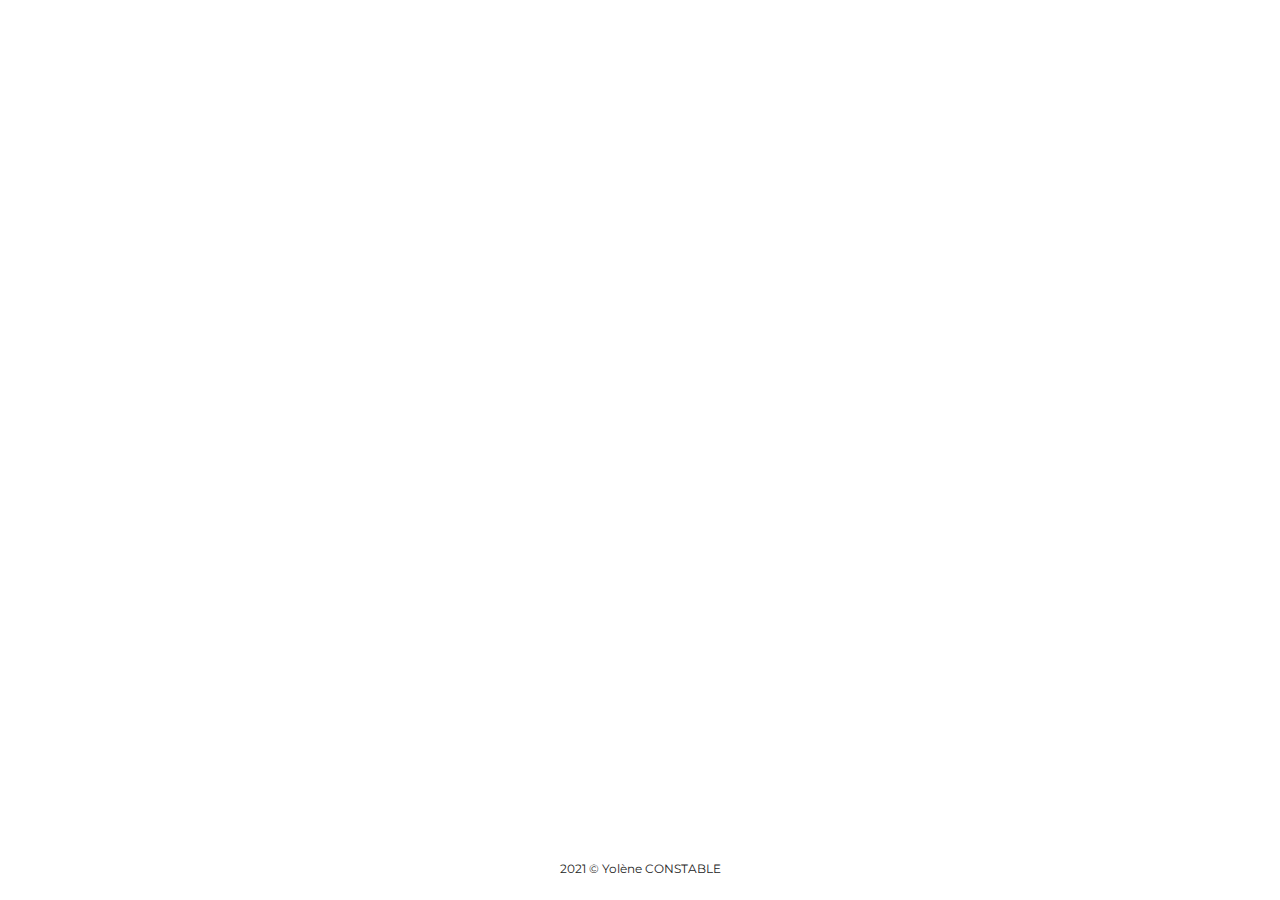
<file: projets/projets-javascript/application-meteo/application-meteo.html>
<!DOCTYPE html>
<html lang="fr">

<head>
    <meta charset="UTF-8">
    <meta http-equiv="X-UA-Compatible" content="IE=edge">
    <meta name="viewport" content="width=device-width, initial-scale=1.0">
    <link rel="stylesheet" href="style.css">
    <link rel="icon" type="image/png" href="../../../img/icon-portfolio.png">
    <title>Application météo 🌡️</title>
</head>

<body>

    <div class="linearGradient">

    </div>
    <div class="contentBox">

    </div>

    <footer>
        <p>2021 © Yolène CONSTABLE</p>
    </footer>

    <script src="meteo.js"></script>
</body>

</html>
</file>
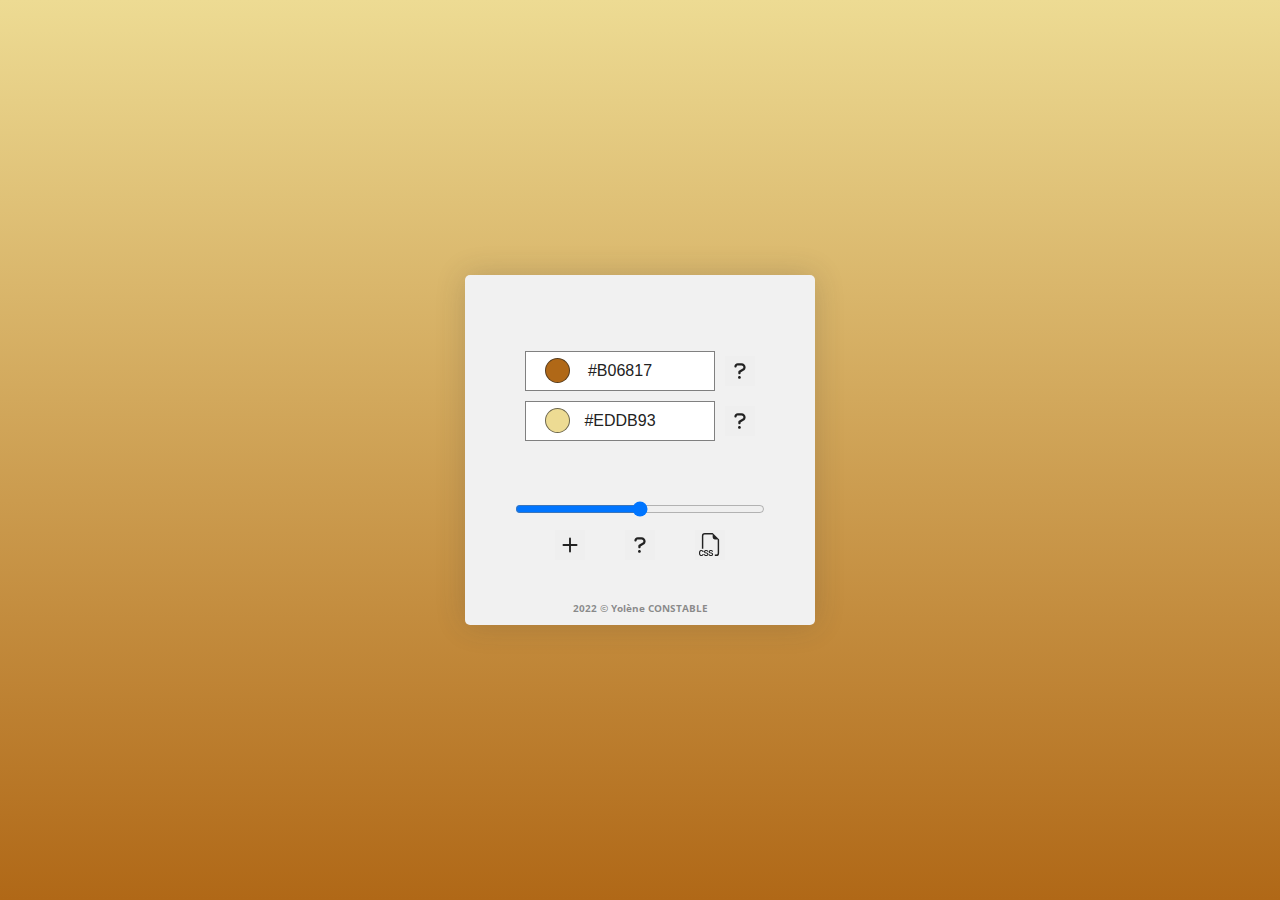
<file: projets/projets-javascript/generateur-css-linear-gradient/linear-gradient-app.html>
<!DOCTYPE html>
<html lang="fr">

<head>
    <meta charset="UTF-8">
    <meta http-equiv="X-UA-Compatible" content="IE=edge">
    <meta name="viewport" content="width=device-width, initial-scale=1.0">
    <link rel="stylesheet" href="linear-gradient-app.css">
    <link rel="icon" type="image/png" href="../../../img/icon-portfolio.png">
    <title>Générateur CSS de dégradé linéaire 🎨</title>
</head>

<body>
    <div class="app">
        <div class="container-options">
            <div class="container-code-css">
                <button class="close">
                    <svg xmlns="http://www.w3.org/2000/svg" width="30" height="30" fill="#222" class="bi bi-x"
                        viewBox="0 0 16 16">
                        <path
                            d="M4.646 4.646a.5.5 0 0 1 .708 0L8 7.293l2.646-2.647a.5.5 0 0 1 .708.708L8.707 8l2.647 2.646a.5.5 0 0 1-.708.708L8 8.707l-2.646 2.647a.5.5 0 0 1-.708-.708L7.293 8 4.646 5.354a.5.5 0 0 1 0-.708z" />
                    </svg>
                </button>
                <h2>CSS</h2>
                <div class="div-code">
                    <button class="paste">
                        <svg xmlns="http://www.w3.org/2000/svg" width="18" height="18" fill="#f1f1f1"
                            class="bi bi-clipboard" viewBox="0 0 16 16">
                            <path
                                d="M4 1.5H3a2 2 0 0 0-2 2V14a2 2 0 0 0 2 2h10a2 2 0 0 0 2-2V3.5a2 2 0 0 0-2-2h-1v1h1a1 1 0 0 1 1 1V14a1 1 0 0 1-1 1H3a1 1 0 0 1-1-1V3.5a1 1 0 0 1 1-1h1v-1z" />
                            <path
                                d="M9.5 1a.5.5 0 0 1 .5.5v1a.5.5 0 0 1-.5.5h-3a.5.5 0 0 1-.5-.5v-1a.5.5 0 0 1 .5-.5h3zm-3-1A1.5 1.5 0 0 0 5 1.5v1A1.5 1.5 0 0 0 6.5 4h3A1.5 1.5 0 0 0 11 2.5v-1A1.5 1.5 0 0 0 9.5 0h-3z" />
                        </svg>
                    </button>
                    <code>
                        <span class="comment"></span>
                        <span class="css"><span class="prop"></span><span class="ponct"></span><span class="val"></span></span>
                </code>
                </div>
            </div>
            <div class="container-couleurs">
                <div class="inp-group">
                    <div class="cercle-couleur"></div>
                    <input type="text" data-index="1" maxlength="7" class="inp-couleur">
                    <button type="button" class="random">
                        <svg xmlns="http://www.w3.org/2000/svg" fill="#222" width="18" height="18"
                            viewBox="0 0 320 512">
                            <path
                                d="M204.3 32.01H96c-52.94 0-96 43.06-96 96c0 17.67 14.31 31.1 32 31.1s32-14.32 32-31.1c0-17.64 14.34-32 32-32h108.3C232.8 96.01 256 119.2 256 147.8c0 19.72-10.97 37.47-30.5 47.33L127.8 252.4C117.1 258.2 112 268.7 112 280v40c0 17.67 14.31 31.99 32 31.99s32-14.32 32-31.99V298.3L256 251.3c39.47-19.75 64-59.42 64-103.5C320 83.95 268.1 32.01 204.3 32.01zM144 400c-22.09 0-40 17.91-40 40s17.91 39.1 40 39.1s40-17.9 40-39.1S166.1 400 144 400z" />
                        </svg>
                    </button>
                </div>
                <div class="inp-group">
                    <div class="cercle-couleur"></div>
                    <input type="text" data-index="2" maxlength="7" class="inp-couleur">
                    <button type="button" class="random">
                        <svg xmlns="http://www.w3.org/2000/svg" fill="#222" width="18" height="18"
                            viewBox="0 0 320 512">
                            <path
                                d="M204.3 32.01H96c-52.94 0-96 43.06-96 96c0 17.67 14.31 31.1 32 31.1s32-14.32 32-31.1c0-17.64 14.34-32 32-32h108.3C232.8 96.01 256 119.2 256 147.8c0 19.72-10.97 37.47-30.5 47.33L127.8 252.4C117.1 258.2 112 268.7 112 280v40c0 17.67 14.31 31.99 32 31.99s32-14.32 32-31.99V298.3L256 251.3c39.47-19.75 64-59.42 64-103.5C320 83.95 268.1 32.01 204.3 32.01zM144 400c-22.09 0-40 17.91-40 40s17.91 39.1 40 39.1s40-17.9 40-39.1S166.1 400 144 400z" />
                        </svg>
                    </button>
                </div>
            </div>
            <div class="container-range">
                <input type="range" class="inp-range">
            </div>
            <div class="container-btn">
                <button type="button" class="plus">
                    <svg xmlns="http://www.w3.org/2000/svg" fill="#222" width="30" height="30" class="bi bi-plus"
                        viewBox="0 0 16 16">
                        <path
                            d="M8 4a.5.5 0 0 1 .5.5v3h3a.5.5 0 0 1 0 1h-3v3a.5.5 0 0 1-1 0v-3h-3a.5.5 0 0 1 0-1h3v-3A.5.5 0 0 1 8 4z" />
                    </svg>
                </button>
                <button type="button" class="random">
                    <svg xmlns="http://www.w3.org/2000/svg" fill="#222" width="18" height="18" viewBox="0 0 320 512">
                        <path
                            d="M204.3 32.01H96c-52.94 0-96 43.06-96 96c0 17.67 14.31 31.1 32 31.1s32-14.32 32-31.1c0-17.64 14.34-32 32-32h108.3C232.8 96.01 256 119.2 256 147.8c0 19.72-10.97 37.47-30.5 47.33L127.8 252.4C117.1 258.2 112 268.7 112 280v40c0 17.67 14.31 31.99 32 31.99s32-14.32 32-31.99V298.3L256 251.3c39.47-19.75 64-59.42 64-103.5C320 83.95 268.1 32.01 204.3 32.01zM144 400c-22.09 0-40 17.91-40 40s17.91 39.1 40 39.1s40-17.9 40-39.1S166.1 400 144 400z" />
                    </svg>
                </button>
                <button type="button" class="code-css">
                    <svg xmlns="http://www.w3.org/2000/svg" width="23" height="23" fill="#222"
                        class="bi bi-filetype-css" viewBox="0 0 16 16">
                        <path fill-rule="evenodd"
                            d="M14 4.5V14a2 2 0 0 1-2 2h-1v-1h1a1 1 0 0 0 1-1V4.5h-2A1.5 1.5 0 0 1 9.5 3V1H4a1 1 0 0 0-1 1v9H2V2a2 2 0 0 1 2-2h5.5L14 4.5ZM3.397 14.841a1.13 1.13 0 0 0 .401.823c.13.108.289.192.478.252.19.061.411.091.665.091.338 0 .624-.053.859-.158.236-.105.416-.252.539-.44.125-.189.187-.408.187-.656 0-.224-.045-.41-.134-.56a1.001 1.001 0 0 0-.375-.357 2.027 2.027 0 0 0-.566-.21l-.621-.144a.97.97 0 0 1-.404-.176.37.37 0 0 1-.144-.299c0-.156.062-.284.185-.384.125-.101.296-.152.512-.152.143 0 .266.023.37.068a.624.624 0 0 1 .246.181.56.56 0 0 1 .12.258h.75a1.092 1.092 0 0 0-.2-.566 1.21 1.21 0 0 0-.5-.41 1.813 1.813 0 0 0-.78-.152c-.293 0-.551.05-.776.15-.225.099-.4.24-.527.421-.127.182-.19.395-.19.639 0 .201.04.376.122.524.082.149.2.27.352.367.152.095.332.167.539.213l.618.144c.207.049.361.113.463.193a.387.387 0 0 1 .152.326.505.505 0 0 1-.085.29.559.559 0 0 1-.255.193c-.111.047-.249.07-.413.07-.117 0-.223-.013-.32-.04a.838.838 0 0 1-.248-.115.578.578 0 0 1-.255-.384h-.765ZM.806 13.693c0-.248.034-.46.102-.633a.868.868 0 0 1 .302-.399.814.814 0 0 1 .475-.137c.15 0 .283.032.398.097a.7.7 0 0 1 .272.26.85.85 0 0 1 .12.381h.765v-.072a1.33 1.33 0 0 0-.466-.964 1.441 1.441 0 0 0-.489-.272 1.838 1.838 0 0 0-.606-.097c-.356 0-.66.074-.911.223-.25.148-.44.359-.572.632-.13.274-.196.6-.196.979v.498c0 .379.064.704.193.976.131.271.322.48.572.626.25.145.554.217.914.217.293 0 .554-.055.785-.164.23-.11.414-.26.55-.454a1.27 1.27 0 0 0 .226-.674v-.076h-.764a.799.799 0 0 1-.118.363.7.7 0 0 1-.272.25.874.874 0 0 1-.401.087.845.845 0 0 1-.478-.132.833.833 0 0 1-.299-.392 1.699 1.699 0 0 1-.102-.627v-.495ZM6.78 15.29a1.176 1.176 0 0 1-.111-.449h.764a.578.578 0 0 0 .255.384c.07.049.154.087.25.114.095.028.201.041.319.041.164 0 .301-.023.413-.07a.559.559 0 0 0 .255-.193.507.507 0 0 0 .085-.29.387.387 0 0 0-.153-.326c-.101-.08-.256-.144-.463-.193l-.618-.143a1.72 1.72 0 0 1-.539-.214 1 1 0 0 1-.351-.367 1.068 1.068 0 0 1-.123-.524c0-.244.063-.457.19-.639.127-.181.303-.322.527-.422.225-.1.484-.149.777-.149.304 0 .564.05.779.152.217.102.384.239.5.41.12.17.187.359.2.566h-.75a.56.56 0 0 0-.12-.258.624.624 0 0 0-.246-.181.923.923 0 0 0-.37-.068c-.216 0-.387.05-.512.152a.472.472 0 0 0-.184.384c0 .121.047.22.143.3a.97.97 0 0 0 .404.175l.621.143c.217.05.406.12.566.211.16.09.285.21.375.358.09.148.135.335.135.56 0 .247-.063.466-.188.656a1.216 1.216 0 0 1-.539.439c-.234.105-.52.158-.858.158-.254 0-.476-.03-.665-.09a1.404 1.404 0 0 1-.478-.252 1.13 1.13 0 0 1-.29-.375Z" />
                    </svg>
                </button>
            </div>
            <p>2022 &copy; Yolène CONSTABLE</p>
        </div>
    </div>
    <script src="linear-gradient-app.js"></script>
</body>

</html>
</file>
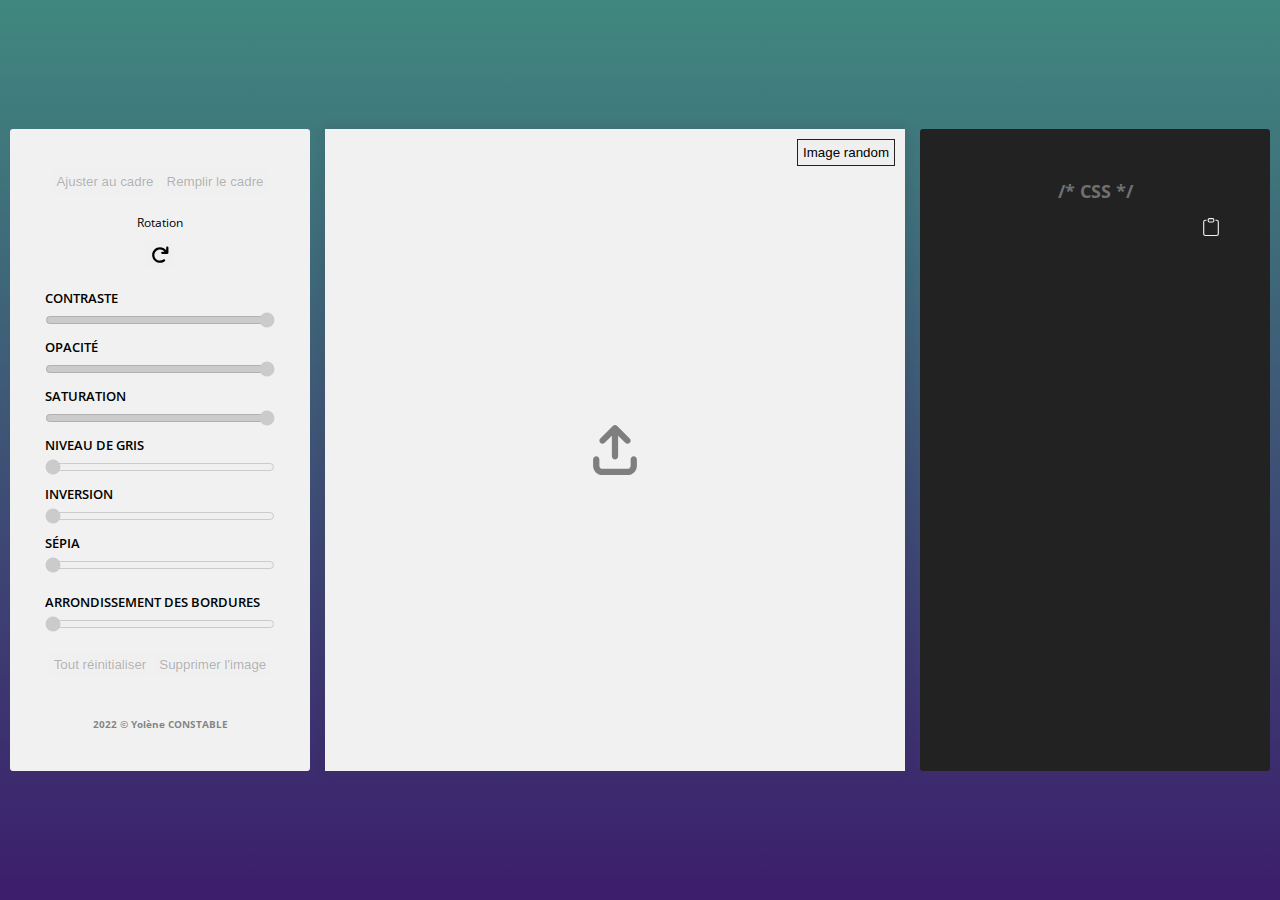
<file: projets/projets-javascript/generateur-css-style-img/generateur-css-style-img.html>
<!DOCTYPE html>
<html lang="fr">

<head>
    <meta charset="UTF-8">
    <meta http-equiv="X-UA-Compatible" content="IE=edge">
    <meta name="viewport" content="width=device-width, initial-scale=1.0">
    <link rel="icon" type="image/png" href="../../../img/icon-portfolio.png">
    <link rel="stylesheet" href="generateur-css-style-img.css">
    <title>Générateur CSS pour la stylisation d'images 🪄</title>
</head>

<body>
    <div class="app">
        <div class="options">
            <div id="cadrage">
                <button id="ajustement">Ajuster au cadre</button>
                <button id="remplissage">Remplir le cadre</button>
            </div>
            <div id="rotation">
                <p>Rotation</p>
                <button class="rotate">
                    <svg xmlns="http://www.w3.org/2000/svg" width="18" height="18" viewBox="0 0 512 512">
                        <path
                            d="M496 48V192c0 17.69-14.31 32-32 32H320c-17.69 0-32-14.31-32-32s14.31-32 32-32h63.39c-29.97-39.7-77.25-63.78-127.6-63.78C167.7 96.22 96 167.9 96 256s71.69 159.8 159.8 159.8c34.88 0 68.03-11.03 95.88-31.94c14.22-10.53 34.22-7.75 44.81 6.375c10.59 14.16 7.75 34.22-6.375 44.81c-39.03 29.28-85.36 44.86-134.2 44.86C132.5 479.9 32 379.4 32 256s100.5-223.9 223.9-223.9c69.15 0 134 32.47 176.1 86.12V48c0-17.69 14.31-32 32-32S496 30.31 496 48z" />
                    </svg>
                </button>
            </div>
            <div id="filtres">
                <label for="contrast">Contraste</label>
                <input type="range" value="100" id="contrast">
                <label for="opacity">Opacité</label>
                <input type="range" value="100" id="opacity">
                <label for="saturate">Saturation</label>
                <input type="range" value="100" id="saturate">
                <label for="grayscale">Niveau de gris</label>
                <input type="range" value="0" id="grayscale">
                <label for="invert">Inversion</label>
                <input type="range" value="0" id="invert">
                <label for="sepia">Sépia</label>
                <input type="range" value="0" id="sepia">
            </div>
            <div id="arrondissement-bordure">
                <label for="border-radius">Arrondissement des bordures</label>
                <input type="range" value="0" id="border-radius">
            </div>
            <div class="btn-action">
                <button id="reset">
                    Tout réinitialiser
                </button>
                <button id="supprimer">
                    Supprimer l'image
                </button>
            </div>
            <p>2022 &copy; Yolène CONSTABLE</p>
        </div>
        <div class="frame">
            <button id="random">Image random</button>
            <div class="container-img">

            </div>
            <div class="area">
                <input type="file" id="upload" accept="image/*">
            </div>
        </div>
        <div class="container-code-css">
            <h2>/* CSS */</h2>
            <div class="div-code">
                <button class="paste">
                    <svg xmlns="http://www.w3.org/2000/svg" width="18" height="18" fill="#f1f1f1"
                        class="bi bi-clipboard" viewBox="0 0 16 16">
                        <path
                            d="M4 1.5H3a2 2 0 0 0-2 2V14a2 2 0 0 0 2 2h10a2 2 0 0 0 2-2V3.5a2 2 0 0 0-2-2h-1v1h1a1 1 0 0 1 1 1V14a1 1 0 0 1-1 1H3a1 1 0 0 1-1-1V3.5a1 1 0 0 1 1-1h1v-1z" />
                        <path
                            d="M9.5 1a.5.5 0 0 1 .5.5v1a.5.5 0 0 1-.5.5h-3a.5.5 0 0 1-.5-.5v-1a.5.5 0 0 1 .5-.5h3zm-3-1A1.5 1.5 0 0 0 5 1.5v1A1.5 1.5 0 0 0 6.5 4h3A1.5 1.5 0 0 0 11 2.5v-1A1.5 1.5 0 0 0 9.5 0h-3z" />
                    </svg>
                </button>
                <code>
                    <span class="comment cadrage"></span>
                    <span class="css cadrage"></span>
                    <span class="comment filtres"></span>
                    <span class="css filtres"></span>
                    <span class="comment rotation"></span>
                    <span class="css rotation"></span>
                    <span class="comment radius"></span>
                    <span class="css radius"></span>
            </code>
            </div>
        </div>
    </div>
    <script src="generateur-css-style-img.js"></script>
</body>

</html>
</file>
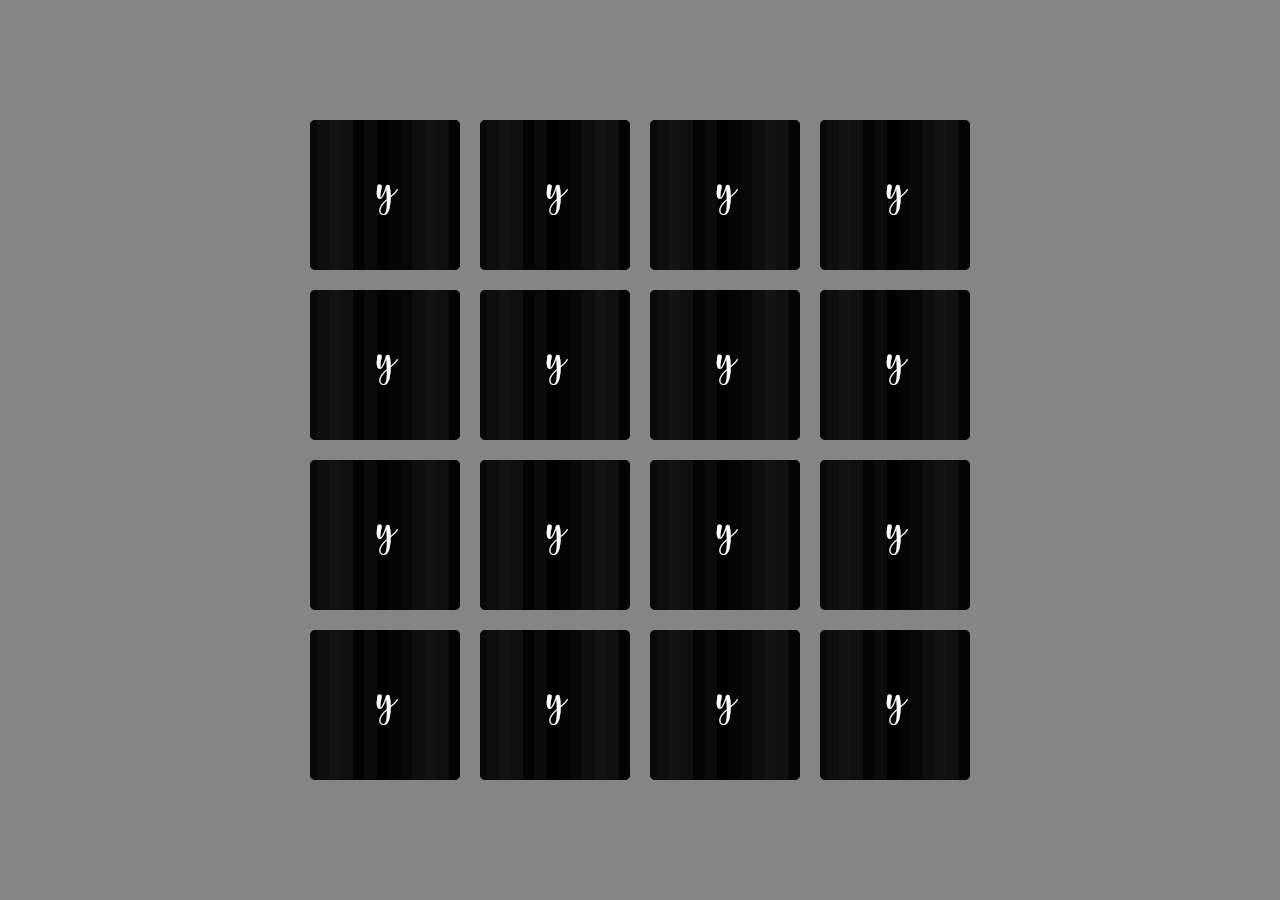
<file: projets/projets-javascript/jeu-de-memoire/jeu-memoire.html>
<!DOCTYPE html>
<html lang="fr">
<head>
    <meta charset="UTF-8">
    <meta http-equiv="X-UA-Compatible" content="IE=edge">
    <meta name="viewport" content="width=device-width, initial-scale=1.0">
    <link rel="icon" type="image/png" href="../../../img/icon-portfolio.png">
    <link rel="stylesheet" href="jeu-memoire.css">
    <title>Jeu de mémoire 🧠</title>
</head>
<body>

    <button>Rejouer</button>

    <div class="container">
        <div class="card">
            <div class="recto"></div>
            <div class="verso" data-name="figma"></div>
        </div>
        <div class="card">
            <div class="recto"></div>
            <div class="verso" data-name="javascript"></div>
        </div>
        <div class="card">
            <div class="recto"></div>
            <div class="verso" data-name="css"></div>
        </div>
        <div class="card">
            <div class="recto"></div>
            <div class="verso" data-name="html"></div>
        </div>
        <div class="card">
            <div class="recto"></div>
            <div class="verso" data-name="bootstrap"></div>
        </div>
        <div class="card">
            <div class="recto"></div>
            <div class="verso" data-name="vs-code"></div>
        </div>
        <div class="card">
            <div class="recto"></div>
            <div class="verso" data-name="git"></div>
        </div>
        <div class="card">
            <div class="recto"></div>
            <div class="verso" data-name="github"></div>
        </div>
        <div class="card">
            <div class="recto"></div>
            <div class="verso" data-name="html"></div>
        </div>
        <div class="card">
            <div class="recto"></div>
            <div class="verso" data-name="css"></div>
        </div>
        <div class="card">
            <div class="recto"></div>
            <div class="verso" data-name="vs-code"></div>
        </div>
        <div class="card">
            <div class="recto"></div>
            <div class="verso" data-name="github"></div>
        </div>
        <div class="card">
            <div class="recto"></div>
            <div class="verso" data-name="figma"></div>
        </div>
        <div class="card">
            <div class="recto"></div>
            <div class="verso" data-name="bootstrap"></div>
        </div>
        <div class="card">
            <div class="recto"></div>
            <div class="verso" data-name="javascript"></div>
        </div>
        <div class="card">
            <div class="recto"></div>
            <div class="verso" data-name="git"></div>
        </div>
    </div>
    
    <script src="jeu-memoire.js"></script>
</body>
</html>
</file>
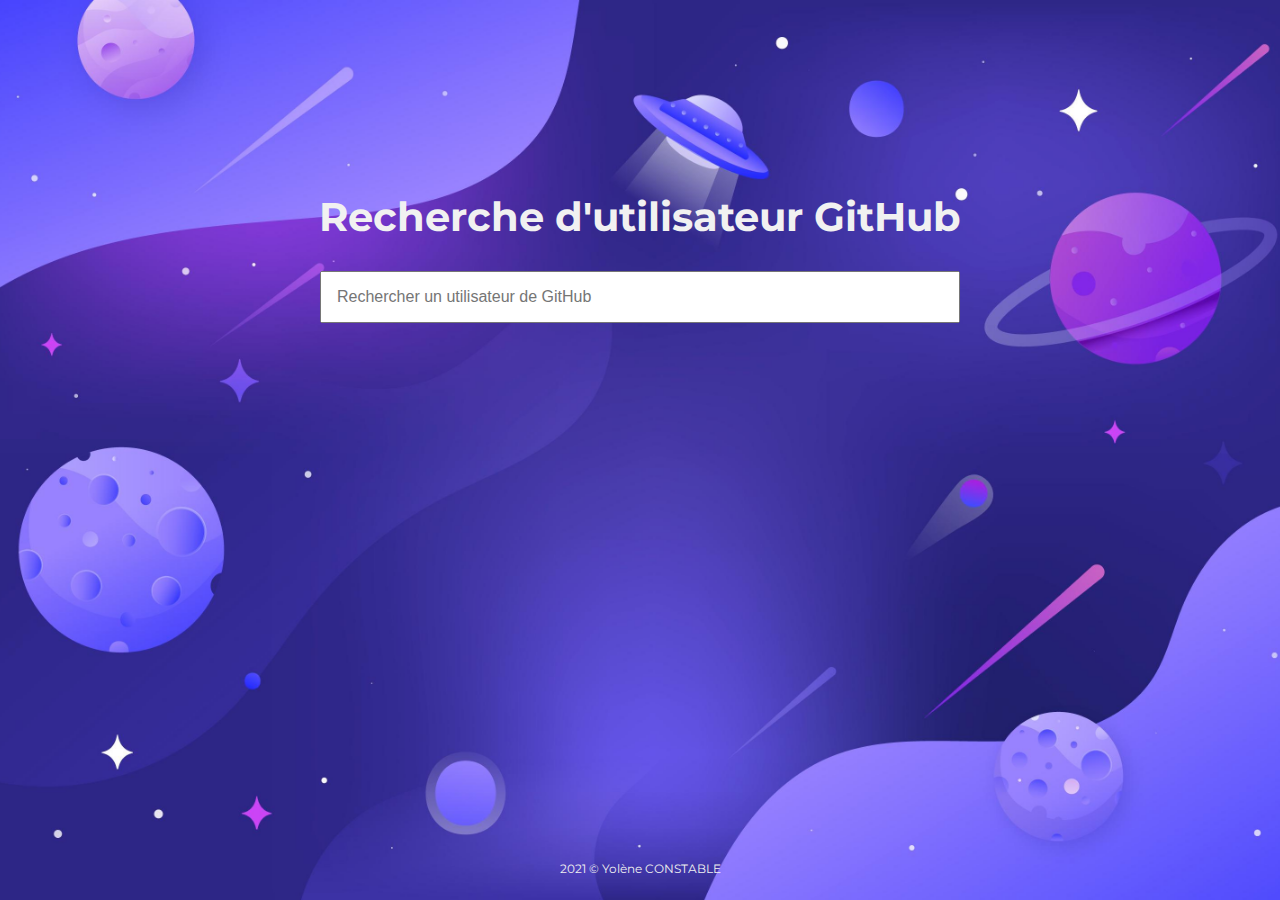
<file: projets/projets-javascript/recherche-github/recherche-github.html>
<!DOCTYPE html>
<html lang="fr">

<head>
    <meta charset="UTF-8">
    <meta http-equiv="X-UA-Compatible" content="IE=edge">
    <meta name="viewport" content="width=device-width, initial-scale=1.0">
    <link rel="icon" type="image/png" href="../../../img/icon-portfolio.png">
    <link rel="stylesheet" href="style.css">
    <title>Recherche d'utilisateur GitHub 🔎</title>
</head>

<body>


    <div class="container">
        <h1>Recherche d'utilisateur GitHub</h1>

        <form class="form-github-recherche">
            <input type="text" class="inp-recherche" placeholder="Rechercher un utilisateur de GitHub">
        </form>

        <div class="affichage">

        </div>
    </div>


    <footer>
            <p>2021 © Yolène CONSTABLE</p>
    </footer>

    <script src="api-github.js"></script>
</body>

</html>
</file>
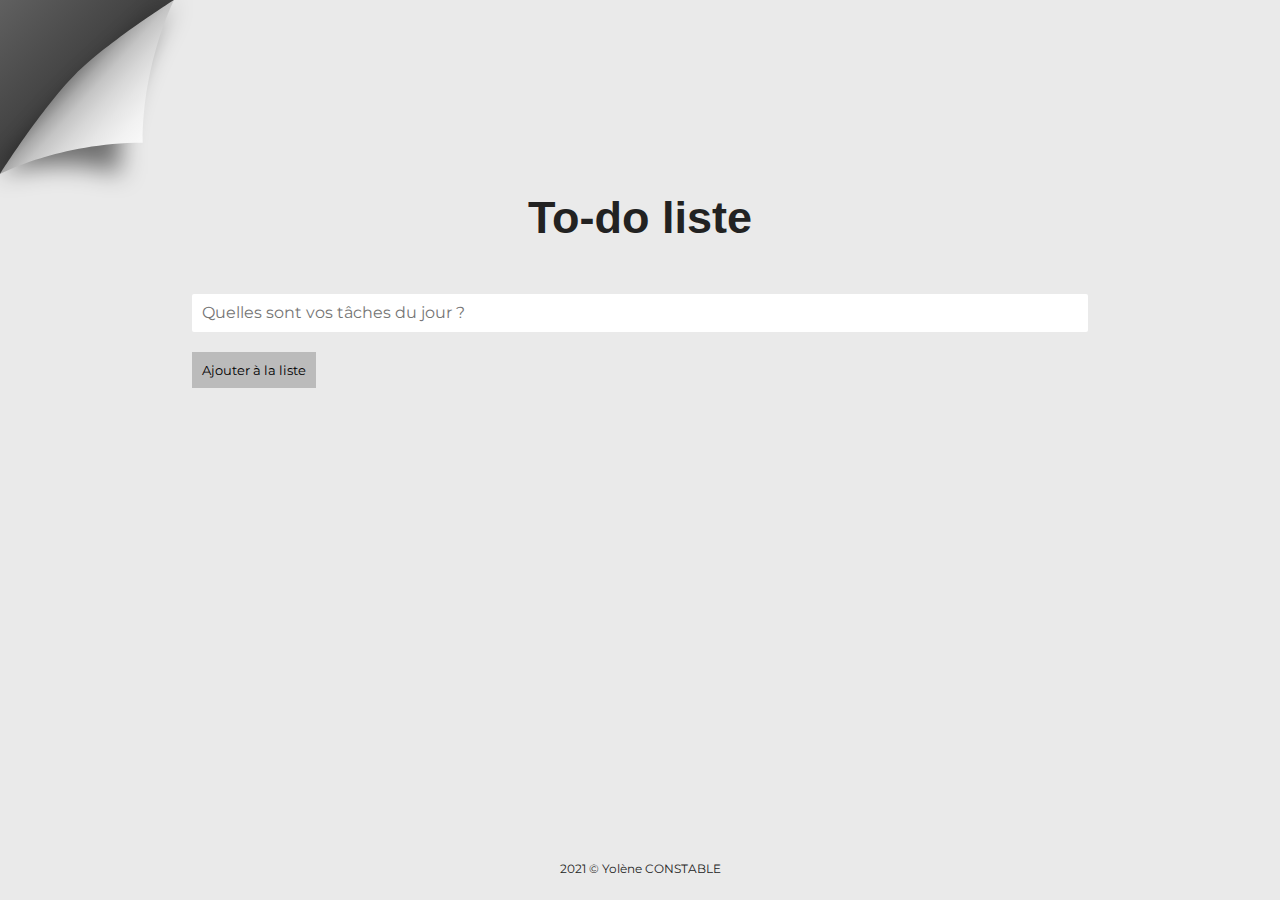
<file: projets/projets-javascript/to-do-list/to-do-list.html>
<!DOCTYPE html>
<html lang="fr">

<head>
    <meta charset="UTF-8">
    <meta http-equiv="X-UA-Compatible" content="IE=edge">
    <meta name="viewport" content="width=device-width, initial-scale=1.0">
    <link rel="stylesheet" href="style.css">
    <link rel="icon" type="image/png" href="../../../img/icon-portfolio.png">
    <title>To do liste ✔️</title>
</head>

<body>

    <div class="container">

        <h1>To-do liste</h1>

        <form>
            <input type="text" id="action" placeholder="Quelles sont vos tâches du jour ?">
            <small>Veuillez saisir une tâche.</small>
            <input type="submit" value="Ajouter à la liste">
        </form>

        <ul class="list-todo">

        </ul>

    </div>

    <footer>
        <p>2021 © Yolène CONSTABLE</p>
    </footer>

    <script src="app.js"></script>
</body>

</html>
</file>
<file: projets/projets-html-css/design/default.css>
body {
    font-family: "Lato", sans-serif;
}

h2 {
    text-transform: uppercase;
    font-size: 1.5em;
}

img {
    max-width: 52%;
    height: auto;
}

.rel {
    width: 35%;
}

.navbar {
    letter-spacing: 1px;
    text-transform: uppercase;
    border-bottom: 1px solid white;
}

.navbar-nav {
    margin: 0 auto;
    text-align: center;
}

.nav-link {
    color: white !important;
    margin: 0 6px;
}

.nav-link.active, .nav-link:hover {
    background-color: rgb(255, 255, 255) ;
    color: #212529 !important;
    border-radius: 2px;
}

section {
    padding: 50px 0 80px 0;
}

section .heading {
   text-align: center; 
   padding-bottom: 20px;
}

#about {
    background-color: rgb(243, 243, 243);
}


.rel {
    position: relative;
    bottom: -54px;
}

.divider {
    margin: 0 auto 80px;
    background-color: #212529;
    width: 100px;
    height: 2px;
}

.divider2 {
    margin: 0 auto 50px;
    background-color: #212529;
    width: 100px;
    height: 2px;
}


.divider.dark {
    background-color: #212529;
}

#skills .heading h2 {
    color: #212529;
}

#skills .progress {
    height: 35px;
    margin: 30px 20px;
}

#skills .progress:last-child {
    margin-bottom: 0;
}

#skills .progress-bar {
    background-color: #212529;
}

#skills .progress-bar p {
    text-shadow: 1px 1px 1px #000;
    margin-bottom: 3px;
    text-transform: uppercase;
}

#experiences {
    background-color: rgb(243, 243, 243);
}


#experiences .heading h2 {
    color: #212529;
}

ul {
    list-style: none;
}


.timeline {
    padding: 30px 10px;
    position: relative;
}

.timeline::before {
    content: " ";
    top: 0;
    bottom: 0;
    position: absolute;
    width: 5px;
    background-color: #333;
    left: 50%;
    margin-left: -2.5px;
}

.timeline > li {
    margin-bottom: 20px;
    position: relative;
}

.timeline > li::before, .timeline > li::after {
    content: " ";
    display: table;
}

.timeline > li::after {
    clear: both;
}

.timeline li .timeline-badge {
    color: #fff;
    width: 50px;
    line-height: 50px;
    font-size: 20px;
    text-align: center;
    position: absolute;
    top: 16px;
    left: 50%;
    margin-left: -25px;
    background-color: #333;
    border-radius: 50%;
}

.timeline-panel-container {
    width: 50%;
    float: left;
}

.timeline-panel-container-inverted {
    width: 50%;
    float: right;
}

.timeline-panel {
    float: right;
    margin-right: 60px;
    border: 1px solid #d4d4d4;
    border-radius: 7px;
    padding: 20px 25px;
    position: relative;
    box-shadow: 0 1px 6px rgba(0, 0, 0, 0.175);
    background: #fff;
}

.timeline-panel-container-inverted .timeline-panel {
    float: left;
    margin-left: 60px;
}

.timeline-panel-container .timeline-panel::after {
    position: absolute;
    top: 27px;
    right: -14px;
    display: inline-block;
    border-top: 14px solid transparent;
    border-left: 14px solid #fff;
    border-right: 0 solid #fff;
    border-bottom: 14px solid transparent;
    content: " ";
}

.timeline-panel-container-inverted .timeline-panel::after {
    position: absolute;
    top: 27px;
    left: -14px;
    display: inline-block;
    border-top: 14px solid transparent;
    border-right: 14px solid #fff;
    border-left: 0 solid #fff;
    border-bottom: 14px solid transparent;
    content: " ";
}

.timeline-heading h3 {
    margin-top: 5px;
    font-size: 20px;
}

.timeline-heading h4 {
    color: #212529;
}

#education .heading h2 {
    color: #212529;
}

.education-block {
    width: 90%;
    margin: 0 auto;
    text-align: center;
    padding: 30px;
    background-color: #e9ecef;
    border-radius: 5px;
    border: 1px solid #ccc;
    margin-bottom: 20px;
    height: 450px;
}

.education-block h5 {
    color: #888;
    font-size: 15px;
    margin-bottom: 15px;
}

.education-block span {
    font-size: 35px;
}

.education-block h3 {
    color: #212529;
    margin: 15px 0px;
}

.education-block h4 {
    font-weight: normal;
    margin-bottom: 20px;
}


footer {
    margin-top: 15px;
    background-color: #333;
}

footer p:first-child {
    font-size: 0.8em;
    margin: 0;
}

footer p:last-child {
    font-size: 0.65em;
    margin: 0;
}

.up {
    color: #333;
    font-size: 25px;
    line-height: 35px;
}

.up:hover {
    font-size: 27px;
}


@media all and (max-width:576px) {
    #skills .progress {
        height: 25px;
    }

    #skills .progress-bar p {
        margin-top: 5px;
    }

}


@media all and (max-width:767px) {

    p[style="text-align: justify"] {
        font-size: 0.87em;
    }

    #about div:nth-child(2) {
      width: 90%;
    }  
    
    .rel {
        width: 65%;
    }

    .heading h2 {
        font-size: 1.35em;
    }

    .timeline-heading h3 {
        font-size: 18px;
    }

    .timeline-heading h5 {
        font-size: 1.15em;
    }

    .text-muted {
        font-size: 0.8em;
    }

    .container {
        padding-right: 0;
        padding-left: 0;
    }


    .timeline-panel-container .timeline-panel::after {
        top: -12px;
        right: 54%;
        border-top: 0 solid #fff;
        border-left: 14px solid transparent;
        border-right: 14px solid transparent;
        border-bottom: 14px solid #fff;
    }

    
    .timeline-panel-container-inverted .timeline-panel::after {
        top: -12px;
        left: 50.5%;
        border-top: 0 solid #fff;
        border-left: 14px solid transparent;
        border-right: 14px solid transparent;
        border-bottom: 14px solid #fff;
    }


    .timeline-panel-container {
        width: 80%;
        position: relative;
        left: 15%;
}


/* 400 - 768 */

@media all and (max-width:400px) {
.timeline-panel-container .timeline-panel::after {
    top: -12px;
    right: 52.5%;
    border-top: 0 solid #fff;
    border-left: 14px solid transparent;
    border-right: 14px solid transparent;
    border-bottom: 14px solid #fff;
}


.timeline-panel-container-inverted .timeline-panel::after {
    top: -12px;
    left: 49.5%;
    border-top: 0 solid #fff;
    border-left: 14px solid transparent;
    border-right: 14px solid transparent;
    border-bottom: 14px solid #fff;

}
}

.timeline-panel-container-inverted {
    width: 80%;
    position: relative;
    right: 15%;
}


    .timeline-panel-container .timeline-panel {
       margin-right: 0;
       width: 100%;
    }

    .timeline-panel-container-inverted .timeline-panel {
        margin-left: 0;
        width: 100%;
    }

    .timeline > li {
        margin-bottom: 150px;
        margin-top: 80px;
    }

    .timeline::before {
        left: 48%;
        margin-left: 0;
        bottom: 90px;
        width: 6px;
    }

    .timeline li .timeline-badge {
        width: 40px;
        line-height: 40px;
        top: -65px;
        left: 49.5%;
    }

    .education-block h3 {
       font-size: 1.4em;
    }

    .education-block h4 {
        font-size: 1em !important;
    }

    .education-block p {
        font-size: 0.87em;
    }

}

@media all and (min-width:768px) {
    img {
        max-width: 46%;
        height: auto;
    }

    .rel {
        width: 55%;
    }

    #about div:nth-child(2) {
        width: 70%;
    }

    .timeline-panel {
        width: 100%;
    }
    
    .education-block {
        height: 490px;
        width: 100%;
}
}

@media all and (min-width:992px) {

    .rel {
        width: 41%;
    }

    .timeline-panel {
        width: 90%;
    }

    .education-block {
        height: 450px;
        width: 90%;
}

#about div:nth-child(2) {
    width: 50%;
}

}

@media all and (min-width: 1200px)
{
h2 {
    font-size: 1.5rem !important;
}

h3 {
    font-size: 1.4rem !important;
}

h5 {
    font-size: 1.1rem !important;
}

}

@media all and (min-width:1400px) {

    img {
        max-width: 41%;
        height: auto;
    }

    .timeline-panel {
        width: 80%;
    }

    .rel {
        width: 35%;
    }
}
</file>
<file: projets/projets-javascript/application-meteo/style.css>
@import url('https://fonts.googleapis.com/css2?family=Martel+Sans:wght@200;400&family=Montserrat:wght@100;200;300;400&display=swap');


* {
  margin: 0;
  padding: 0;
}

body {
  display: flex;
  flex-direction: column;
  justify-content: center;
  align-items: center;
  position: relative;
  min-width: 320px;
  min-height: 100vh;
  color: #222;
  transition: background-color 1s ease-in-out;
  font-family: Montserrat, sans-serif;
}

.linearGradient {
  position: absolute;
  top: 0;
  left: 0;
  right: 0;
  bottom: 0;
  background-image: linear-gradient(0deg, rgba(255, 255, 255, 1), rgba(255, 255, 255, 0));
  background-repeat: no-repeat;
  z-index: -1;
}

#ville {
  margin-top: 10px;
  text-transform: capitalize;
}

#changer {
  font-size: 0.8rem;
  cursor: pointer;
  width: 55%;
  margin: 0 auto;
  padding: 0.5rem;
  text-transform: uppercase;
  color: #f1f1f1;
  transition: background-color 1s ease-in-out;
}

.contentBox {
  display: flex;
  justify-content: center;
  align-items: center;
  flex-grow: 1;
  max-width: 100%;
}

.whiteBox {
  max-width: 100%;
  background: #f1f1f1;
  width: 400px;
  padding: 2rem;
  box-shadow: 0 1rem 3rem rgba(0,0,0,.175);
  text-align: center;
}

h1 {
  text-align: center;
  margin-top: 1.5rem;
}

span {
  display: inline-block;
}

img {
  display: block;
  width: 30%;
  height: auto;
  margin: 0 auto;
}

#temperature_label {
  margin-bottom: 35px;
}

footer {
  text-align: center;
  padding: 1.5rem;
  font-size: 12px;
}
</file>
<file: projets/projets-javascript/generateur-css-linear-gradient/linear-gradient-app.css>
@import url('https://fonts.googleapis.com/css2?family=Open+Sans:wght@300&display=swap');

html {
    font-size: 62.5%;
}

* {
    margin: 0;
    padding: 0;
    box-sizing: border-box;
}

body {
    display: flex;
    justify-content: center;
    align-items: center;
    flex-direction: column;
    height: 100vh;
    min-height: 700px;
    min-width: 320px;
}


.app {
    display: flex;
    justify-content: center;
    align-items: center;
    width: 100%;
    flex-grow: 1;
    font-family: Open Sans, sans-serif;
}

.container-options {
    display: flex;
    flex-direction: column;
    justify-content: center;
    align-items: center;
    width: 350px;
    height: 350px;
    background: #f1f1f1;
    position: relative;
    border-radius: 5px;
    box-shadow: 0px 0px 30px rgba(56, 56, 56, 0.2);
}

.container-code-css.active {
    display: flex;
    flex-direction: column;
    align-items: center;
    position: absolute;
    width: 100%;
    height: 100%;
    background-color: inherit;
    z-index: 2;
    border-radius: 5px;
    padding: 50px 30px;
}

.container-code-css {
    display: none;
}

.close {
    position: absolute;
    top: 10px;
    right: 10px;
    background-color: transparent;
}

h2 {
    font-size: 1.8rem;
    letter-spacing: 2px;
}

.div-code {
    padding: 40px 20px 20px 20px;
    width: 100%;
    max-height: 80%;
    color: #f1f1f1;
    font-size: 1.22rem;
    position: relative;
    background-color: #222;
    border-radius: 4px;
    margin: auto 0;
    overflow-y: auto;
}

.container-code-css .div-code::-webkit-scrollbar-thumb {
    background-color: rgba(255, 255, 255, 0.524);
}

.paste {
    position: absolute;
    top: 10px;
    right: 10px;
    background-color: transparent;
}

.comment {
    display: block;
    color: #707070;
    margin-bottom: 15px;
}

.prop {
    color: #5ce0ff;
}

.val {
    word-break: break-word;
}

.linear {
    color: #fff395;
}

.container-couleurs, .container-range, .container-btn {
    width: 250px;
}

.container-couleurs {
    display: flex;
    flex-direction: column;
    height: 150px;
    overflow-y: auto;
    padding: 10px;
}

.container-couleurs::-webkit-scrollbar, .div-code::-webkit-scrollbar {
    background-color: transparent;
    width: 5px;
}

.container-couleurs::-webkit-scrollbar-track, .div-code::-webkit-scrollbar-track {
    background-color: transparent;
}

.container-couleurs::-webkit-scrollbar-thumb, .div-code::-webkit-scrollbar-thumb {
    background-color: rgba(34, 34, 34, 0.274);
    border-radius: 5px;
}

.container-btn {
    display: flex;
    justify-content: space-evenly;
}

.inp-group {
    display: flex;
    align-items: center;
    position: relative;
    margin-bottom: 10px;
}

.inp-group .cercle-couleur {
    position: absolute;
    left: 20px;
    width: 25px;
    height: 25px;
    border-radius: 50%;
    background: #fff;
    border: 1px solid rgba(34, 34, 34, 0.631);
}

.inp-group input {
    flex-grow: 1;
    font-size: 1.6rem;
    color: #222;
    text-align: center;
    border: 1px solid grey;
    text-transform: uppercase;
}

.moins {
    position: absolute;
    right: 50px;
    background-color: transparent;
}

.inp-group .random {
    margin-left: 10px;
    flex-shrink: 0;
}

input {
    width: 100%;
    padding: 10px;
    outline: none;
}

button {
    display: flex;
    justify-content: center;
    align-items: center;
    border: none;
    width: 30px;
    height: 30px;
    cursor: pointer;
}

svg {
    pointer-events: none;
}


p {
    position: absolute;
    bottom: 10px;
    font-size: 1rem;
    font-weight: bold;
    color: rgba(34, 34, 34, 0.5);
}
</file>
<file: projets/projets-javascript/generateur-css-style-img/generateur-css-style-img.css>
@import url('https://fonts.googleapis.com/css2?family=Martel+Sans:wght@200&family=Open+Sans:wght@300&display=swap');


html {
    font-size: 62.5%;
}

* {
    margin: 0;
    padding: 0;
    box-sizing: border-box;
}

body {
    display: flex;
    flex-direction: column;
    justify-content: center;
    min-height: 100vh;
    background: linear-gradient(0deg, #3c1d6c,#40887f);    
    font-family: Open Sans, sans-serif;
    min-width: 320px;
}

.app {
    display: grid;
    grid-template: auto / 300px 1fr 350px;
    align-content: center;
    column-gap: 15px;
    width: 100%;
    max-width: 1530px;
    margin: 0 auto;
    padding: 10px;
}

.options > p {
    text-align: center;
    font-size: 1rem;
    margin-top: 40px;
    color: #2222228a;
    font-weight: bold;
}


.app > * {    
    padding: 35px;
}    


.options, .frame {
    background-color: #f1f1f1;
}


/* Inputs & boutons */

label {
    display: inline-block;
    font-size: 1.3rem;
    text-transform: uppercase;
    font-weight: 600;
    margin-bottom: 5px;
}

button {    
    display: inline-flex;
    justify-content: center;
    align-items: center;
    padding: 5px;
    border: none;
    border-radius: 0;
    cursor: pointer;
}

input[type="range"], input[type="text"] {
    display: block;
    width: 230px;
}

input[type="text"] {
    padding: 8px;
}


/* Box options */ 

.options {
    display: flex;
    flex-direction: column;
    justify-content: center;
    border-radius: 3px;
    padding-top: 40px;
    padding-bottom: 40px;
}

#filtres input:not(:last-child) {
    margin-bottom: 10px;
}

#filtres, #arrondissement-bordure, #cadrage, #rotation {
    margin-bottom: 20px;
}

#cadrage {
    text-align: center;
}

#rotation, .btn-action {
    text-align: center;
}

#rotation p {
    font-size: 1.2rem;
    margin-bottom: 10px;
}


/* Box frame */


.frame {
    display: flex;
    justify-content: center;
    align-items: center;
    position: relative;
    box-shadow: 0px 0px 10px rgba(56, 56, 56, 0.2);
}

.frame button {
    border: 1px solid #222;
    position: absolute;
    top: 10px;
    right: 10px;
}

.container-img {
    display: none;
    justify-content: center;
    align-items: center;
    position: absolute;
    width: 90%;
    height: 90%;
    background-color: #f1f1f1;  
    overflow: hidden;
    border: 1px solid #aaa;
}

.area {
    width: 100%;
    height: 100%;
    background-image: url("img/arrow-up-from-bracket-solid.svg");
    background-position: center;
    background-repeat: no-repeat;
    background-size: 50px 50px;
    opacity: 0.55;
}

.area:hover,
.area.dragging,
.area.uploading {
    opacity: 1;
}

.area input {
    display: block;
    opacity: 0;
    width: 100%;
    height: 100%;
    cursor: pointer;
}

.area input:focus {
    outline: none;
}



/* Box CSS */

.container-code-css {
    padding-top: 50px;
    background-color: #222;
    border-radius: 3px;
}

h2 {
    color: #707070;
    text-align: center;
    font-size: 1.8rem;
}

.div-code {
    padding-top: 40px;
    width: 100%;
    color: #f1f1f1;
    font-size: 1.22rem;
    position: relative;
}

.paste {
    position: absolute;
    top: 10px;
    right: 10px;
    background-color: transparent;
    border: none;
}

.comment {
    display: block;
    color: #707070;
    margin-bottom: 10px;
}

.prop {
    color: #5ce0ff;
}

.val {
    word-break: break-word;
}

.func {
    color: #fff395;
}

.keyword {
    color: rgb(255 116 116);
}

.taille {
    color: #bdffbe;
}

svg {
    pointer-events: none;
}


/* Media queries */

@media all and (max-width: 400px) { 
    .app input[type="range"], .app input[type="text"] {
        width: 230px;
    }
}

@media all and (max-width: 1250px) {
    .app {
        grid-template: repeat(3, auto) / 100%;
        column-gap: 0;
        row-gap: 15px;
    }

    input[type="range"], input[type="text"] {
        width: 400px;
        max-width: 100%;
        margin: 0 auto;
    }

    .container-img {
        width: 100%;
        height: 100%;
    }

    #filtres, #arrondissement-bordure {
        text-align: center;
    }

    .container-code-css, .frame {
        min-height: 400px;
    }

    .area {
        background-size: 35px 35px;
    }

}
</file>
<file: projets/projets-javascript/jeu-de-memoire/jeu-memoire.css>
* {
    box-sizing: border-box;
    margin: 0;
    padding: 0;
}

body {
    background-color: rgba(34, 34, 34, 0.551);
}

button {
    display: none;
    position: absolute;
    padding: 15px;
    top: 50%;
    left: 50%;
    transform: translate(-50%, -50%);
    z-index: 1;
    border-radius: 0;
    border: none;
    cursor: pointer;
}

.container {
    display: grid;
    grid-template-columns: repeat(auto-fit, 150px);
    justify-content: center;
    align-content: center;
    gap: 20px;
    min-height: 100vh;
    width: 660px;
    max-width: 100%;
    margin: 0 auto;
    perspective: 2000px;
}

.card {
    position: relative;
    width: 100%;
    height: 150px;
    transform-style: preserve-3d;
    cursor: pointer;
    -moz-backface-visibility: hidden;
    transition: transform 0.3s;
}

.card.flipped {
    transform: rotateY(180deg);
}

.card.disappear .verso {
    opacity: 0;
}

.recto, .verso {
    border-radius: 5px;
    width: 100%;
    height: 100%;
    pointer-events: none;
}

.recto {
    background-image: url(img/recto.png);
    backface-visibility: hidden;
    -webkit-backface-visibility: hidden;
}

.verso {
    position: absolute;
    top: 0;
    left: 0;
    background-color: #f1f1f1;
    background-position: center;
    background-repeat: no-repeat;
    transform: rotateY(-180deg);
    z-index: -1;
    transition: opacity 0.5s;
    border: 1.8px solid #222;
}


[data-name="figma"] {
    background-image: url(img/figma.png);
    background-size: 60px;
}

[data-name="javascript"] {
    background-image: url(img/javascript.png);
    background-size: 48px;
}

[data-name="css"] {
    background-image: url(img/css.png);
    background-size: 65px;
}

[data-name="html"] {
    background-image: url(img/html.png);
    background-size: 65px;
}

[data-name="bootstrap"] {
    background-image: url(img/bootstrap.png);
    background-size: 95px;
}

[data-name="vs-code"] {
    background-image: url(img/vs-code.png);
    background-size: 50px;
}

[data-name="git"] {
    background-image: url(img/git.png);
    background-size: 55px;
}

[data-name="github"] {
    background-image: url(img/github.png);
    background-size: 80px;
}
</file>
<file: projets/projets-javascript/recherche-github/style.css>
@import url('https://fonts.googleapis.com/css2?family=Bebas+Neue&family=Indie+Flower&family=Martel+Sans:wght@200;400&family=Montserrat:wght@100;200;300;400&family=Permanent+Marker&display=swap');

*, ::after, ::before {
    padding: 0;
    margin: 0;
    box-sizing: border-box;
}


body {
    display: flex;
    flex-direction: column;
    justify-content: center;
    align-items: center;
    min-width: 320px;
    min-height: 100vh;
    color: #222;
    font-family: Montserrat, sans-serif;
    background-image: url(img/fond-galaxie.jpg);
    background-size: cover;
    background-position: center 75%;
    background-attachment: fixed;
    padding-top: 12rem;
}

.container {
    width: 100%;
    flex-grow: 1;
}


h1 {
    color: #f1f1f1;
    font-size: clamp(25px, 5vw, 40px);
    text-align: center;
    margin-bottom: 30px;
}

form, .affichage {
    width: 50%;
    max-width: 750px;
    min-width: 320px;
    margin: 0 auto;
}


input {
    display: block;
    width: 100%;
    padding: 15px;
    font-size: 1rem;
}

.affichage {
    display: flex;
    justify-content: center;
    margin-top: 120px;
}

.carte {
    opacity: 0;
    width: 420px;
    transition: opacity 0.7s;
}

.appear {
    opacity: 1;
}

.cont-infos {
    display: grid;
    grid-template: repeat(3, 1fr) / repeat(2, 1fr);
    row-gap: 10px;
    align-items: center;
    text-align: center;
    list-style-type: none;
    background: #f1f1f1;
    padding: 20px 0;
    border-radius: 5px;
}

#bg-img {
    display: flex;
    justify-content: center;
    align-items: center;
    height: 320px;
    position: relative;
}

#bg-img img[alt="avatar"] {
    height: 140px;
    width: 140px;
    border-radius: 50%;
    border: 2px solid #f1f1f1;
    z-index: 2;
}

#bg-img img[alt="chat github"] {
    position: absolute;
    width: 380px;
    height: 100%;
    object-fit: cover;
}

li {
    padding: 6px;
    font-size: 1.1rem;
}

li:first-child {
    grid-column: span 2;
    font-size: 1.56rem;
    font-weight: bold;
}

li:first-child span {
    display: block;
    font-size: 0.8rem;
    font-weight: normal;
    margin-top: 5px;
}

.etoiles {
    position: relative;
    width: 100%;
}

.etoiles::before {
    content: "";
    position: absolute;
    top: 50%;
    left: -3px;
    height: 60%;
    border-left: 3px solid #222;
    transform: translateY(-50%);
}

.bio {
    grid-column: span 2;
}

.bio span {
    font-size: 1.4rem;
}


footer {
    color: #f1f1f1;
    font-size: 0.75rem;
    padding: 1.5rem;
    margin-top: 20px;
}

@media all and (max-width: 650px) {

    .affichage {
        margin-top: 60px;
    }
}
</file>
<file: projets/projets-javascript/to-do-list/style.css>
@import url('https://fonts.googleapis.com/css2?family=Bebas+Neue&family=Indie+Flower&family=Martel+Sans:wght@200;400&family=Montserrat:wght@100;200;300;400&family=Permanent+Marker&display=swap');

*, ::before, ::after {
    margin: 0;
    padding: 0;
    box-sizing: border-box;
}


body {
    display: flex;
    flex-direction: column;
    justify-content: center;
    align-items: center;
    min-width: 320px;
    min-height: 100vh;
    color: #222;
    font-family: Permanent Marker, Helvetica, sans-serif;
    padding-top: 12rem;
    background-color: #EAEAEA;
    background-image: url("data:image/svg+xml,%3Csvg xmlns='http://www.w3.org/2000/svg' width='200' height='200' viewBox='0 0 200 200'%3E%3Cdefs%3E%3ClinearGradient id='a' gradientUnits='userSpaceOnUse' x1='88' y1='88' x2='0' y2='0'%3E%3Cstop offset='0' stop-color='%233d3d3d'/%3E%3Cstop offset='1' stop-color='%23606060'/%3E%3C/linearGradient%3E%3ClinearGradient id='b' gradientUnits='userSpaceOnUse' x1='75' y1='76' x2='168' y2='160'%3E%3Cstop offset='0' stop-color='%23868686'/%3E%3Cstop offset='0.09' stop-color='%23ababab'/%3E%3Cstop offset='0.18' stop-color='%23c4c4c4'/%3E%3Cstop offset='0.31' stop-color='%23d7d7d7'/%3E%3Cstop offset='0.44' stop-color='%23e5e5e5'/%3E%3Cstop offset='0.59' stop-color='%23f1f1f1'/%3E%3Cstop offset='0.75' stop-color='%23f9f9f9'/%3E%3Cstop offset='1' stop-color='%23FFFFFF'/%3E%3C/linearGradient%3E%3Cfilter id='c' x='0' y='0' width='200%25' height='200%25'%3E%3CfeGaussianBlur in='SourceGraphic' stdDeviation='12' /%3E%3C/filter%3E%3C/defs%3E%3Cpolygon fill='url(%23a)' points='0 174 0 0 174 0'/%3E%3Cpath fill='%23000' fill-opacity='0.53' filter='url(%23c)' d='M121.8 174C59.2 153.1 0 174 0 174s63.5-73.8 87-94c24.4-20.9 87-80 87-80S107.9 104.4 121.8 174z'/%3E%3Cpath fill='url(%23b)' d='M142.7 142.7C59.2 142.7 0 174 0 174s42-66.3 74.9-99.3S174 0 174 0S142.7 62.6 142.7 142.7z'/%3E%3C/svg%3E");
    background-repeat: no-repeat;
    background-position: top left;
}

.container {
    width: 100%;
    flex-grow: 1;
}

h1 {
    font-size: clamp(30px, 5vw, 45px);
    text-align: center;
}

form {
    width: 70%;
    margin-top: 30px;
    max-width: 900px;
    min-width: 320px;
    margin: 50px auto 0;
}

small {
    display: block;
    color: #EF3E36;
    margin: 10px 0;
    font-size: 0.875rem;
    font-family: Montserrat, sans-serif;
}

input[type="text"] {
    display: block;
    width: 100%;
    padding: 10px;
    font-size: 1rem;
    border-radius: 2px;
    border: none;
}

input[type="text"]::placeholder {
    font-family: Montserrat, sans-serif;
}

input[type="submit"] {
    margin-top: 20px;
    padding: 10px;
    border: none;
    cursor: pointer;
    background-color: #4848484a;
    font-family: Montserrat, sans-serif;
}

input[type="submit"]:hover {
    background-color: grey;
}

input:focus, button:focus {
    outline: none;
}

.list-todo {
    width: 70%;
    max-width: 900px;
    min-width: 320px;
    padding: 0;
    margin: 20px auto 0;
}

.newItem:not(:first-child) {
    margin-top: 20px;
}

.newItem {
    display: flex;
    align-items: center;
    background-color: white;
    border-radius: 5px;
    padding: 20px;
    font-size: 1.5rem;
    font-family: Indie Flower, sans-serif;
    transition: opacity 0.5s;
}

.form-check {
    -webkit-appearance: none;
    appearance: none;
    margin: 0;
    width: 24px;
    height: 24px;
    margin-right: 10px;
    cursor: pointer;
    border-radius: 0.15em;
    border: 2px solid #222;
}

.form-check::before {
    display: none;
    content: "";
    background-color: #222;
    width: 100%;
    height: 100%;
    clip-path: polygon(14% 44%, 0 65%, 50% 100%, 100% 16%, 80% 0%, 43% 62%);
  }


.form-check:checked::before {
    display: block;
}

.done {
    text-decoration: line-through;  
}

.fade {
    opacity: 0;
}

img {
    width: 32px;
    height: 32px;
    pointer-events: none;
}

button {
    margin-left: auto;
    cursor: pointer;
    background-color: transparent;
    line-height: 0;
    border: none;
}

footer {
    font-family: Montserrat, sans-serif;
    font-size: 0.75rem;
    padding: 1.5rem;
    margin-top: 20px;
}


@media all and (max-width: 460px) {

    body {
        background-position: -20% 0%;
    }

    form {
        text-align: center;
    }

}
</file>
<file: style.min.css>
#navBar ul li.frame,#navBar ul li:hover{border-color:var(--lightColor)}#media,#navBar{position:fixed}#bienvenue h1,#navBar ul{text-transform:uppercase}#presentation,.bloc.rotate{transform:rotateY(180deg)}#accueil,#projets{background-image:repeating-linear-gradient(90deg,#101010 0,#101010 35px,#090909 35px,#090909 70px,#010101 70px,#010101 105px,#060606 105px,#060606 140px,#040404 140px,#040404 175px,#0e0e0e 175px,#0e0e0e 210px,#0b0b0b 210px,#0b0b0b 245px,#131313 245px,#131313 280px);background-size:cover;background-attachment:fixed}#media,.projet{overflow:hidden;cursor:pointer}#media,.bloc,.projet{cursor:pointer}.description h5,.description p,.illustration img,.media svg{pointer-events:none}@font-face{font-family:Montserrat;src:url(fonts/Montserrat-Regular.ttf)}@font-face{font-family:Martel Sans;src:url(fonts/MartelSans-Regular.ttf)}:root{--darkColor:#06070E;--lightColor:#FFFFFC;--silverColor:#757780;--brightColor:#FAA916;--warmColor:#EF3E36}html{font-size:calc(1em * .625);box-sizing:border-box;scroll-behavior:smooth}*,::after,::before{margin:0;padding:0;box-sizing:inherit}a{text-decoration:none;color:inherit}body{display:grid;grid-template:minmax(730px,100vh)/repeat(2,100vw) auto;font-family:Montserrat,sans-serif;overflow-x:scroll;overflow-y:hidden;background:var(--lightColor)}body::-webkit-scrollbar{background-color:transparent;height:12px}body::-webkit-scrollbar-track{background-color:transparent}body::-webkit-scrollbar-thumb{background-color:var(--silverColor)}body::-webkit-scrollbar-thumb:active,body::-webkit-scrollbar-thumb:hover{background-color:#222}#btnMenu,#media:hover>span,h2{display:none}#galerie,#ligne,#timeline{display:grid}#navBar{display:flex;align-items:center;top:22px;left:0;width:100vw;height:50px;padding:0 40px;z-index:999}#navBar ul{display:flex;justify-content:space-between;align-items:center;width:400px;height:80%;margin:0 auto;font-size:1.4rem;list-style-type:none;transition:transform .4s,opacity .4s}#navBar ul li{display:flex;justify-content:center;align-items:center;height:100%;width:33%;border:2px solid transparent;background:rgba(128,128,128,.555)}#bienvenue,#presentation{left:0;height:100%;background:var(--lightColor);border-radius:5px;width:100%;top:0;display:flex}#navBar ul li:first-child{border-radius:5px 0 0 5px}#navBar ul li:last-child{border-radius:0 5px 5px 0}#navBar ul li.frame{background:rgba(128,128,128,.8)}#navBar ul li a{display:flex;justify-content:center;align-items:center;width:100%;height:100%;color:var(--lightColor)}#media{z-index:998;bottom:20px;left:0;display:flex;justify-content:flex-end;-webkit-justify-content:flex-end;width:40px;height:40px;background:var(--lightColor);border-radius:0 3px 3px 0;transition:width .5s ease-in-out}#accueil,.bloc{position:relative}#media a,#media span{display:flex;justify-content:center;align-items:center;width:40px;height:40px;flex-shrink:0}#media:hover{width:120px}#accueil{display:flex;flex-direction:column;justify-content:center;align-items:center;perspective:2000px}.bloc{width:100%;height:610px;max-width:700px;margin-top:69px;margin-bottom:30px;transform-style:preserve-3d;-moz-backface-visibility:hidden;transition:transform .7s}#bienvenue{justify-content:center;align-items:center;position:absolute;background-image:url(img/paint.png);background-repeat:no-repeat;background-size:450px;background-position:center;backface-visibility:hidden;-webkit-backface-visibility:hidden;z-index:1}#bienvenue h1{opacity:0;color:var(--lightColor);letter-spacing:10px;font-size:3.8rem;text-shadow:2px 2px 10px var(--darkColor);animation:3s forwards apparition}#presentation{flex-direction:column;justify-content:center;position:absolute;padding:40px;backface-visibility:hidden;-webkit-backface-visibility:hidden;z-index:0}#cadre-photo,#formation,#projets,#qui-suis-je p:first-child,#qui-suis-je p:last-child,.formation,.projet{position:relative}#dot-paint{display:block;width:300px;max-width:100%;height:80px;background-image:url(img/dot-paint.png);background-size:150px;background-repeat:repeat-x;background-position:center;margin:0 auto;transform:rotate(180deg);flex-shrink:0}#cadre-photo,#galerie{justify-content:center}.container{display:flex}#cadre-photo{display:flex;align-items:center;width:40%;flex-shrink:0}#cadre-photo::before{position:absolute;content:"";width:170px;height:170px;border-radius:50%;border:1px dashed var(--darkColor)}#cadre-photo img{width:161px}#qui-suis-je{flex-grow:1;padding:20px}#qui-suis-je p{text-indent:15px;text-align:justify;font-size:1.27rem;margin-bottom:7px}#qui-suis-je p:first-child::before,#qui-suis-je p:last-child::after{position:absolute;font-size:3.5rem}#qui-suis-je p:first-child::before{content:"❝";top:-15px;left:-30px}#qui-suis-je p:last-child::after{content:"❞";bottom:-25px;right:-25px}.media{display:flex;justify-content:space-around;width:50%;margin:20px auto 0}#formation{display:flex;flex-direction:column;justify-content:flex-end;align-items:center;background:#f1f1f1}#timeline{grid-template:auto 5px auto/repeat(6,220px);max-width:100vw;max-height:80%;row-gap:30px;padding:0 80px;margin-bottom:65px}#formation1{grid-area:1/1/2/2}#formation2{grid-area:3/2/4/3}#formation3{grid-area:1/3/2/4}#formation4{grid-area:3/4/4/5}#formation5{grid-area:1/5/2/6}#formation6{grid-area:3/6/4/7}.formation{background-color:var(--lightColor);padding:22.5px;border-radius:3px;box-shadow:0 0 3px var(--silverColor)}#ligne,.point{background:var(--darkColor)}.formation h4{font-size:1.6rem;margin-bottom:8px}.formation p{font-size:1.15rem}#formation5 p:last-of-type{margin-bottom:12px}.formation p:first-of-type{position:absolute;left:50%;background:#222;padding:7px;border-radius:2px;color:var(--lightColor);transform:translateX(-50%);font-weight:300}#formation1 p:first-of-type,#formation3 p:first-of-type,#formation5 p:first-of-type{bottom:-10px}#formation2 p:first-of-type,#formation4 p:first-of-type,#formation6 p:first-of-type{top:-15px}.formation svg{position:absolute;top:-20px}#formation1 svg,#formation2 svg,#formation3 svg,#formation5 svg{transform:rotate(32deg);right:-15px}#formation4 svg{top:initial;bottom:10px;right:10px}#ligne{grid-template:100%/repeat(6,1fr);grid-area:2/1/3/-1;width:100%;justify-items:center;align-items:center}.point{width:20px;height:20px;border-radius:50%;border:3px solid #f1f1f1}#galerie a,#mystere,.description,.illustration,.projet{width:100%;height:100%}.point:last-child{animation:1s infinite alternate clignotement}#projets{display:flex;flex-direction:column;justify-content:center}#galerie{grid-template:repeat(2,220px)/repeat(5,220px);align-content:center;row-gap:15px;column-gap:15px;min-width:100vw;height:calc(100% - 12px);padding:0 50px}.projet{background-color:var(--lightColor);filter:grayscale(20%);will-change:transform;transition:transform .2s;border-radius:3px}.description,.footer{position:absolute;color:var(--lightColor)}.projet:hover{transform:translateY(-4px)}.illustration{display:flex;justify-content:center;align-items:center;transition:filter .2s}.illustration img{width:30%}.description{display:flex;flex-direction:column;justify-content:center;align-items:flex-start;top:0;padding:15px;border:1px solid transparent;background:rgba(128,128,128,.755);opacity:0;transition:opacity .2s}.projet:hover .illustration{filter:blur(2px)}.projet:hover .description{opacity:1}.description h5{font-size:2rem;margin-bottom:15px}.description p{font-size:1.3rem;text-align:justify}#projet2 img{width:25%}#mystere{display:flex;justify-content:center;align-items:center;background:#fefefa;border-radius:3px}#mystere p{font-size:1.3rem;font-style:italic}.footer{width:max-content;bottom:2%;font-family:Martel Sans,sans-serif}#projets .footer{right:2%}@media all and (max-width:320px){#accueil #bienvenue{background-size:340px}#accueil #bienvenue h1{font-size:2.8rem}}@media all and (max-width:520px){#accueil .bloc{height:calc(100vh + 300px)}}@media all and (max-width:650px){#media.inactive,#navBar ul.active,#projets.inactive{pointer-events:none}#btnMenu .ligne,#formation h2,h2{position:relative}#galerie,.bloc,h2{width:100%}body{grid-template:repeat(3,auto)/minmax(320px,100vw);overflow-x:hidden;overflow-y:scroll}body::-webkit-scrollbar{width:12px}h2{display:block;font-size:2.2rem;text-align:center;text-transform:uppercase;margin-top:125px}#navBar{padding:0 22.5px 0 0}#navBar ul{display:none}#navBar ul.active{display:flex;flex-direction:column;justify-content:space-evenly;position:fixed;top:0;left:0;width:100vw;height:100vh;background:rgba(128,128,128,.9)}#navBar ul.active li{display:flex;height:auto;width:auto;border:none;font-size:1.5rem;background:0 0;pointer-events:all}#btnMenu{display:flex;justify-content:center;align-items:center;width:50px;height:50px;border-radius:50%;background-color:var(--lightColor);cursor:pointer;margin-left:auto}#btnMenu .ligne{width:60%;height:2.5px;border-radius:4px;background-color:var(--darkColor)}#btnMenu .ligne::after,#btnMenu .ligne::before{display:block;position:absolute;width:100%;height:100%;border-radius:4px;background:var(--darkColor);content:"";transition:transform .2s}#btnMenu .ligne::before{top:6.5px}#btnMenu .ligne::after{bottom:6.5px}#btnMenu.active .ligne{background-color:transparent}#btnMenu.active .ligne::before{top:0;transform:rotate(-45deg)}#btnMenu.active .ligne::after{bottom:0;transform:rotate(45deg)}#media:hover{width:40px}#media.active{width:160px}#media:hover>span{display:flex}#accueil{perspective:3000px}.bloc{height:calc(100vh + 200px);max-width:none;flex-shrink:0;margin-top:0;margin-bottom:0}#qui-suis-je,.media{margin-top:45px}#bienvenue,#presentation{border-radius:0}#bienvenue{align-items:flex-start;background-size:370px;background-position:50% 285px}#bienvenue h1{font-size:3.2rem;margin-top:315px}#presentation{padding:100px 30px 50px}#dot-paint{background-position:right;margin-bottom:45px}.container{flex-direction:column;align-items:center}#cadre-photo{margin-bottom:20px}#cadre-photo img{width:141px}#cadre-photo::before{width:150px;height:150px}#qui-suis-je{padding:10px}#timeline{max-height:none}#formation h2{color:var(--darkColor);z-index:0}#formation #timeline{grid-template:repeat(5,auto)/5px 220px;padding:90px 0 30px;gap:30px;overflow-y:visible;overflow-x:visible}#formation #formation5{grid-area:1/2/2/3}#formation #formation4{grid-area:2/2/3/3}#formation #formation3{grid-area:3/2/4/3}#formation #formation2{grid-area:4/2/5/3}#formation #formation1{grid-area:5/2/6/3}#formation #timeline .formation p:first-of-type{right:initial;left:initial;top:initial;bottom:initial;transform:none}#formation #timeline #formation1 p:first-of-type,#formation #timeline #formation2 p:first-of-type,#formation #timeline #formation3 p:first-of-type,#formation #timeline #formation4 p:first-of-type,#formation #timeline #formation5 p:first-of-type{left:-38px}#formation #timeline #formation5 p:first-of-type{top:50%;transform:translateY(-50%) rotate(-90deg)}#formation #timeline .formation:not(:last-child) p:first-of-type{top:45%;transform:translateY(-40%) rotate(-90deg)}#formation #ligne{grid-template:repeat(5,auto)/100%;grid-area:1/1/-1/2}#projets h2{color:var(--lightColor)}#galerie{grid-template:repeat(10,220px)/220px;justify-content:center;row-gap:30px;column-gap:0;min-width:0;height:auto;padding:90px 0 95px;border-radius:3px}.illustration img{width:25%}.projet.active .illustration{filter:blur(2.5px)}.projet.active .description{opacity:1}#projets #galerie+.footer{right:initial;left:50%;transform:translateX(-50%)}}@media all and (max-width:1270px){#timeline{grid-template:repeat(6,auto)/220px 5px 220px;gap:0 30px;overflow-y:scroll;overflow-x:hidden;padding-top:50px;padding-bottom:10px}#timeline::-webkit-scrollbar{background-color:transparent;width:12px}#timeline::-webkit-scrollbar-track{background-color:rgba(128,128,128,.555)}#timeline::-webkit-scrollbar-thumb{background-color:var(--darkColor)}#timeline::-webkit-scrollbar-thumb:active,#timeline::-webkit-scrollbar-thumb:hover{background-color:#222}.formation{min-height:260px}#formation1{grid-area:6/3/7/4}#formation2{grid-area:5/1/6/2}#formation3{grid-area:4/3/5/4}#formation4{grid-area:3/1/4/2}#formation5{grid-area:2/3/3/4}#formation6{grid-area:1/1/2/2}#timeline .formation p:first-of-type{left:initial;top:initial;bottom:initial;transform:none}#timeline #formation1 p:first-of-type,#timeline #formation3 p:first-of-type,#timeline #formation5 p:first-of-type{left:-60%;bottom:50%;transform:translateY(50%)}#timeline #formation2 p:first-of-type,#timeline #formation4 p:first-of-type,#timeline #formation6 p:first-of-type{right:-60%}#timeline #formation2 p:first-of-type{top:50%;transform:translateY(-50%)}#timeline #formation4 p:first-of-type{top:48%;transform:translateY(-48%)}#ligne{grid-template:repeat(5,auto)/100%;grid-area:1/2/-1/3}.point:first-child{animation:1s infinite alternate clignotement}.point:last-child{animation:none}}@keyframes apparition{100%{opacity:1}}@keyframes clignotement{100%{background:#bdbdbd}}
</file>
